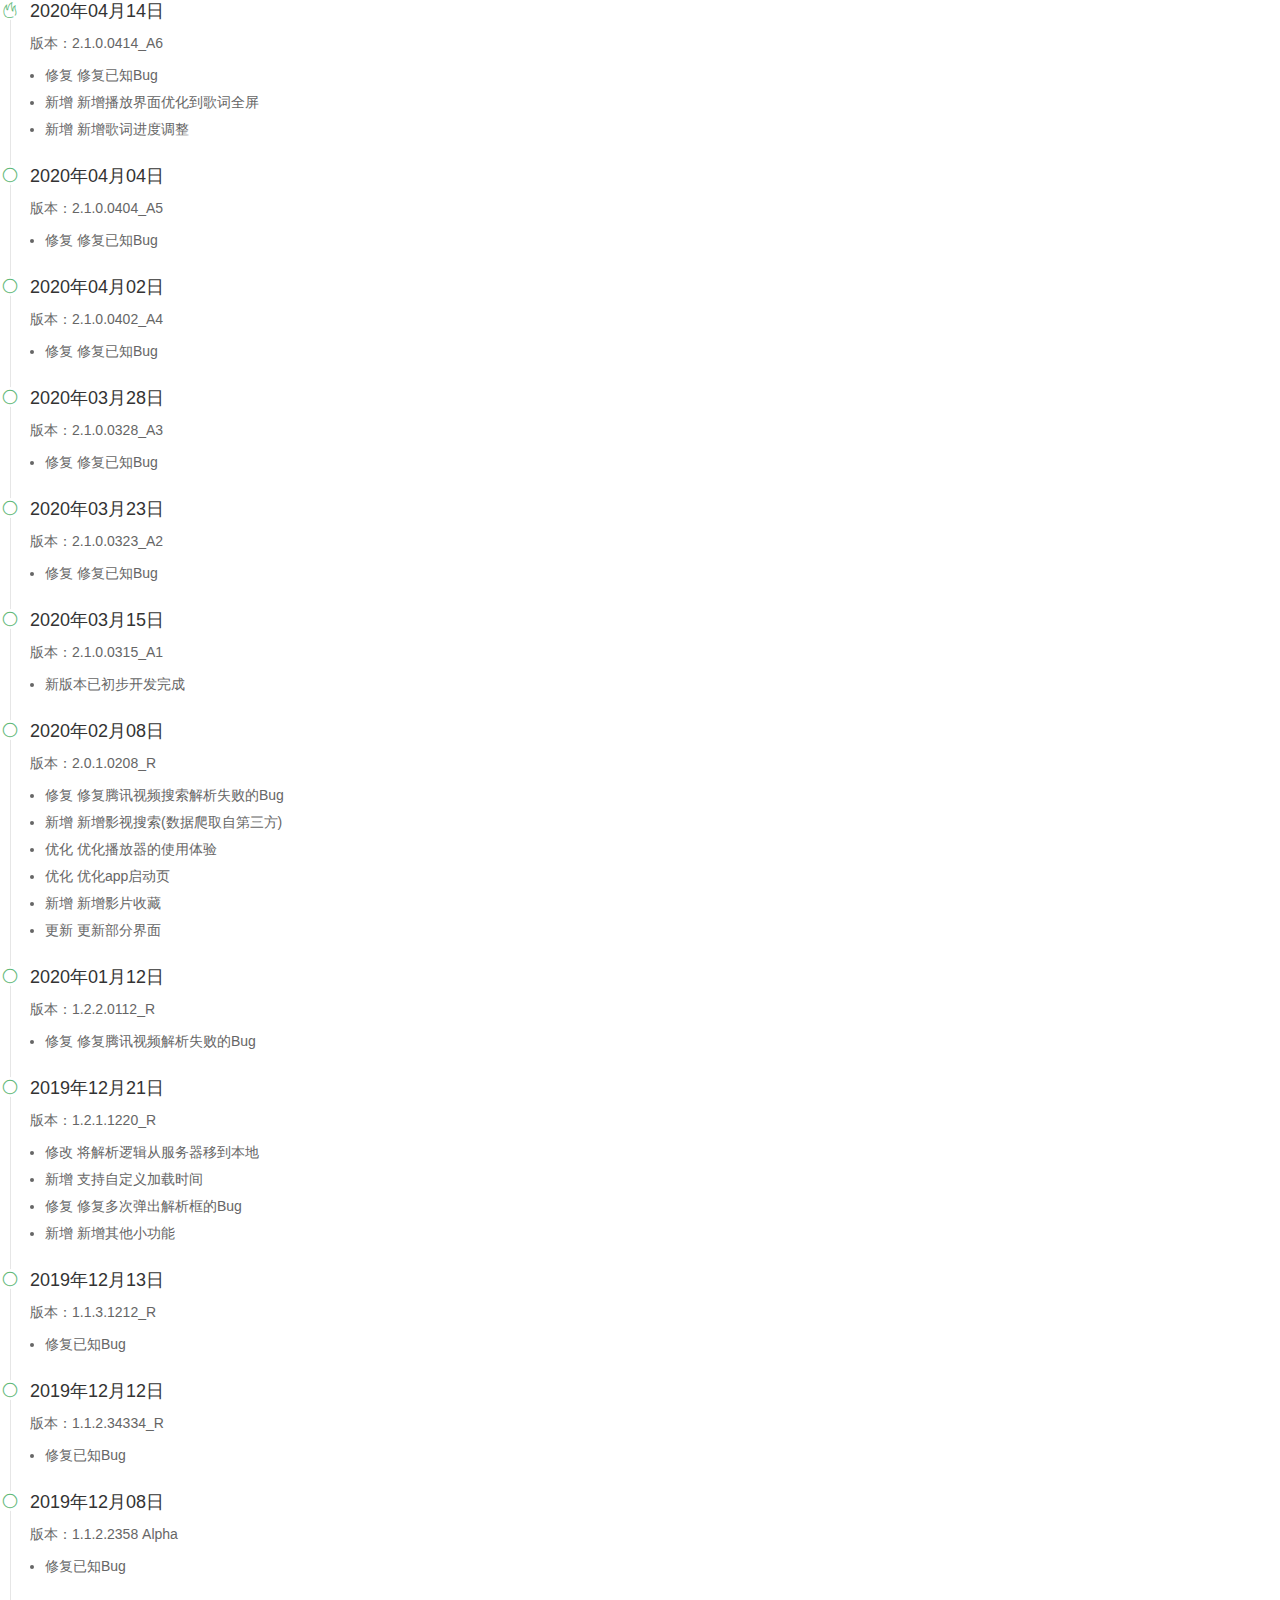
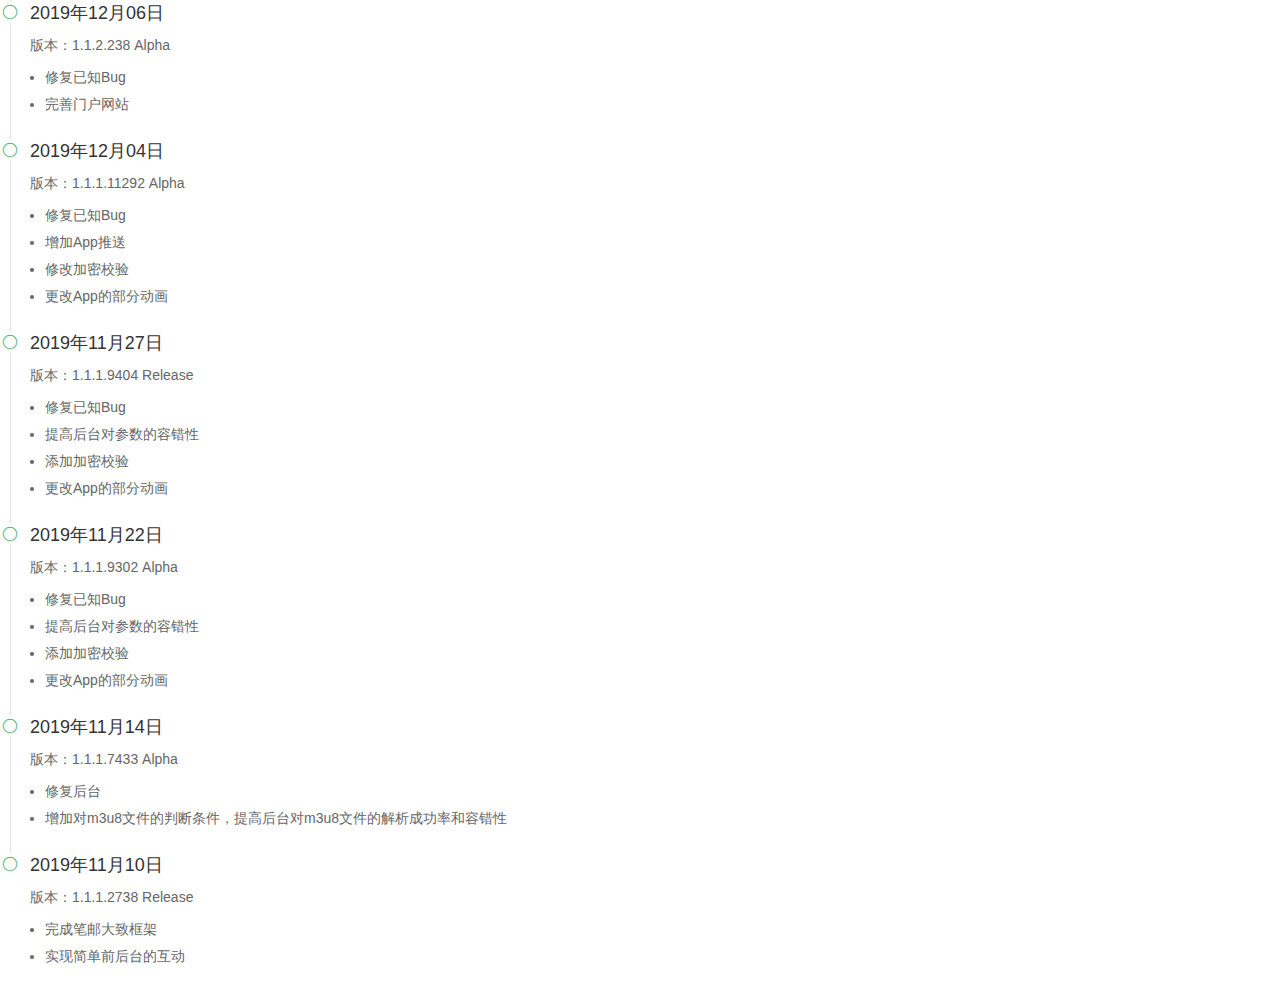
<file: version.html>
<!DOCTYPE html>
<html lang="en">

<head>
    <meta charset="UTF-8">
    <meta name="viewport" content="width=device-width, initial-scale=1.0">
    <meta http-equiv="X-UA-Compatible" content="ie=edge">
    <title>版本更新</title>
    <meta name="keywords" content="笔邮,音乐,免费vip,免费vip视频">
	<meta name="description" content="笔邮，免费vip音乐视频  www.biyou.ink">
    <link rel="stylesheet" type="text/css" href="layui/css/layui.css" />

    <script>
        var _hmt = _hmt || [];
        (function() {
          var hm = document.createElement("script");
          hm.src = "https://hm.baidu.com/hm.js?d5ee1f3f5aa84b20ffeda9cdaca3cecc";
          var s = document.getElementsByTagName("script")[0]; 
          s.parentNode.insertBefore(hm, s);
        })();
        </script>
        

</head>

<body>
    <ul class="layui-timeline">
        <li class="layui-timeline-item">
            <i class="layui-icon layui-timeline-axis">&#xe756;</i>
            <div class="layui-timeline-content layui-text">
                <h3 class="layui-timeline-title">2020年04月14日</h3>
                <p>版本：2.1.0.0414_A6 </p>
                <ul>
                    <li>修复 修复已知Bug</li>
                    <li>新增 新增播放界面优化到歌词全屏</li>
                    <li>新增 新增歌词进度调整</li>
                </ul>
            </div>
        </li>
        <li class="layui-timeline-item">
            <i class="layui-icon layui-timeline-axis">&#xe63f;</i>
            <div class="layui-timeline-content layui-text">
                <h3 class="layui-timeline-title">2020年04月04日</h3>
                <p>版本：2.1.0.0404_A5 </p>
                <ul>
                    <li>修复 修复已知Bug</li>
                </ul>
            </div>
        </li>
        <li class="layui-timeline-item">
            <i class="layui-icon layui-timeline-axis">&#xe63f;</i>
            <div class="layui-timeline-content layui-text">
                <h3 class="layui-timeline-title">2020年04月02日</h3>
                <p>版本：2.1.0.0402_A4 </p>
                <ul>
                    <li>修复 修复已知Bug</li>
                </ul>
            </div>
        </li>
        <li class="layui-timeline-item">
            <i class="layui-icon layui-timeline-axis">&#xe63f;</i>
            <div class="layui-timeline-content layui-text">
                <h3 class="layui-timeline-title">2020年03月28日</h3>
                <p>版本：2.1.0.0328_A3 </p>
                <ul>
                    <li>修复 修复已知Bug</li>
                </ul>
            </div>
        </li>
        <li class="layui-timeline-item">
            <i class="layui-icon layui-timeline-axis">&#xe63f;</i>
            <div class="layui-timeline-content layui-text">
                <h3 class="layui-timeline-title">2020年03月23日</h3>
                <p>版本：2.1.0.0323_A2 </p>
                <ul>
                    <li>修复 修复已知Bug</li>
                </ul>
            </div>
        </li>
        <li class="layui-timeline-item">
            <i class="layui-icon layui-timeline-axis">&#xe63f;</i>
            <div class="layui-timeline-content layui-text">
                <h3 class="layui-timeline-title">2020年03月15日</h3>
                <p>版本：2.1.0.0315_A1 </p>
                <ul>
                    <li>新版本已初步开发完成</li>
                </ul>
            </div>
        </li>
        <li class="layui-timeline-item">
            <i class="layui-icon layui-timeline-axis">&#xe63f;</i>
            <div class="layui-timeline-content layui-text">
                <h3 class="layui-timeline-title">2020年02月08日</h3>
                <!-- <p>版本：2.0.1.0208_R  <a href="https://liujietan.gitee.io/biyou/apk/biyou-2.0.1.0208_R-1000006.apk">下载</a> </p> -->
                <p>版本：2.0.1.0208_R </p>
                <ul>
                    <li>修复 修复腾讯视频搜索解析失败的Bug</li>
                    <li>新增 新增影视搜索(数据爬取自第三方)</li>
                    <li>优化 优化播放器的使用体验</li>
                    <li>优化 优化app启动页</li>
                    <li>新增 新增影片收藏</li>
                    <li>更新 更新部分界面</li>
                </ul>
            </div>
        </li>
        <li class="layui-timeline-item">
            <i class="layui-icon layui-timeline-axis">&#xe63f;</i>
            <div class="layui-timeline-content layui-text">
                <h3 class="layui-timeline-title">2020年01月12日</h3>
                <p>版本：1.2.2.0112_R </p>
                <ul>
                    <li>修复 修复腾讯视频解析失败的Bug</li>
                </ul>
            </div>
        </li>
        <li class="layui-timeline-item">
            <i class="layui-icon layui-timeline-axis">&#xe63f;</i>
            <div class="layui-timeline-content layui-text">
                <h3 class="layui-timeline-title">2019年12月21日</h3>
                <p>版本：1.2.1.1220_R</p>
                <ul>
                    <li>修改 将解析逻辑从服务器移到本地</li>
                    <li>新增 支持自定义加载时间</li>
                    <li>修复 修复多次弹出解析框的Bug</li>
                    <li>新增 新增其他小功能</li>
                </ul>
            </div>
        </li>
        <li class="layui-timeline-item">
            <i class="layui-icon layui-timeline-axis">&#xe63f;</i>
            <div class="layui-timeline-content layui-text">
                <h3 class="layui-timeline-title">2019年12月13日</h3>
                <p>版本：1.1.3.1212_R</p>
                <ul>
                    <li>修复已知Bug</li>
                </ul>
            </div>
        </li>
        <li class="layui-timeline-item">
            <i class="layui-icon layui-timeline-axis">&#xe63f;</i>
            <div class="layui-timeline-content layui-text">
                <h3 class="layui-timeline-title">2019年12月12日</h3>
                <p>版本：1.1.2.34334_R</p>
                <ul>
                    <li>修复已知Bug</li>
                </ul>
            </div>
        </li>
        <li class="layui-timeline-item">
            <i class="layui-icon layui-timeline-axis">&#xe63f;</i>
            <div class="layui-timeline-content layui-text">
                <h3 class="layui-timeline-title">2019年12月08日</h3>
                <p>版本：1.1.2.2358 Alpha</p>
                <ul>
                    <li>修复已知Bug</li>
                </ul>
            </div>
        </li>
        <li class="layui-timeline-item">
            <i class="layui-icon layui-timeline-axis">&#xe63f;</i>
            <div class="layui-timeline-content layui-text">
                <h3 class="layui-timeline-title">2019年12月06日</h3>
                <p>版本：1.1.2.238 Alpha</p>
                <ul>
                    <li>修复已知Bug</li>
                    <li>完善门户网站</li>
                </ul>
            </div>
        </li>
        <li class="layui-timeline-item">
            <i class="layui-icon layui-timeline-axis">&#xe63f;</i>
            <div class="layui-timeline-content layui-text">
                <h3 class="layui-timeline-title">2019年12月04日</h3>
                <p>版本：1.1.1.11292 Alpha</p>
                <ul>
                    <li>修复已知Bug</li>
                    <li>增加App推送</li>
                    <li>修改加密校验</li>
                    <li>更改App的部分动画</li>
                </ul>
            </div>
        </li>
        <li class="layui-timeline-item">
            <i class="layui-icon layui-timeline-axis">&#xe63f;</i>
            <div class="layui-timeline-content layui-text">
                <h3 class="layui-timeline-title">2019年11月27日</h3>
                <p>版本：1.1.1.9404 Release</p>
                <ul>
                    <li>修复已知Bug</li>
                    <li>提高后台对参数的容错性</li>
                    <li>添加加密校验</li>
                    <li>更改App的部分动画</li>
                </ul>
            </div>
        </li>
        <li class="layui-timeline-item">
            <i class="layui-icon layui-timeline-axis">&#xe63f;</i>
            <div class="layui-timeline-content layui-text">
                <h3 class="layui-timeline-title">2019年11月22日</h3>
                <p>版本：1.1.1.9302 Alpha</p>
                <ul>
                    <li>修复已知Bug</li>
                    <li>提高后台对参数的容错性</li>
                    <li>添加加密校验</li>
                    <li>更改App的部分动画</li>
                </ul>
            </div>
        </li>
        <li class="layui-timeline-item">
            <i class="layui-icon layui-timeline-axis">&#xe63f;</i>
            <div class="layui-timeline-content layui-text">
                <h3 class="layui-timeline-title">2019年11月14日</h3>
                <p>版本：1.1.1.7433 Alpha</p>
                <ul>
                    <li>修复后台</li>
                    <li>增加对m3u8文件的判断条件，提高后台对m3u8文件的解析成功率和容错性</li>
                </ul>
            </div>
        </li>
        <li class="layui-timeline-item">
            <i class="layui-icon layui-timeline-axis">&#xe63f;</i>
            <div class="layui-timeline-content layui-text">
                <h3 class="layui-timeline-title">2019年11月10日</h3>
                <p>版本：1.1.1.2738 Release</p>
                <ul>
                    <li>完成笔邮大致框架</li>
                    <li>实现简单前后台的互动</li>
                </ul>
            </div>
        </li>
    </ul>
    <script>

    </script>
</body>

</html>
</file>
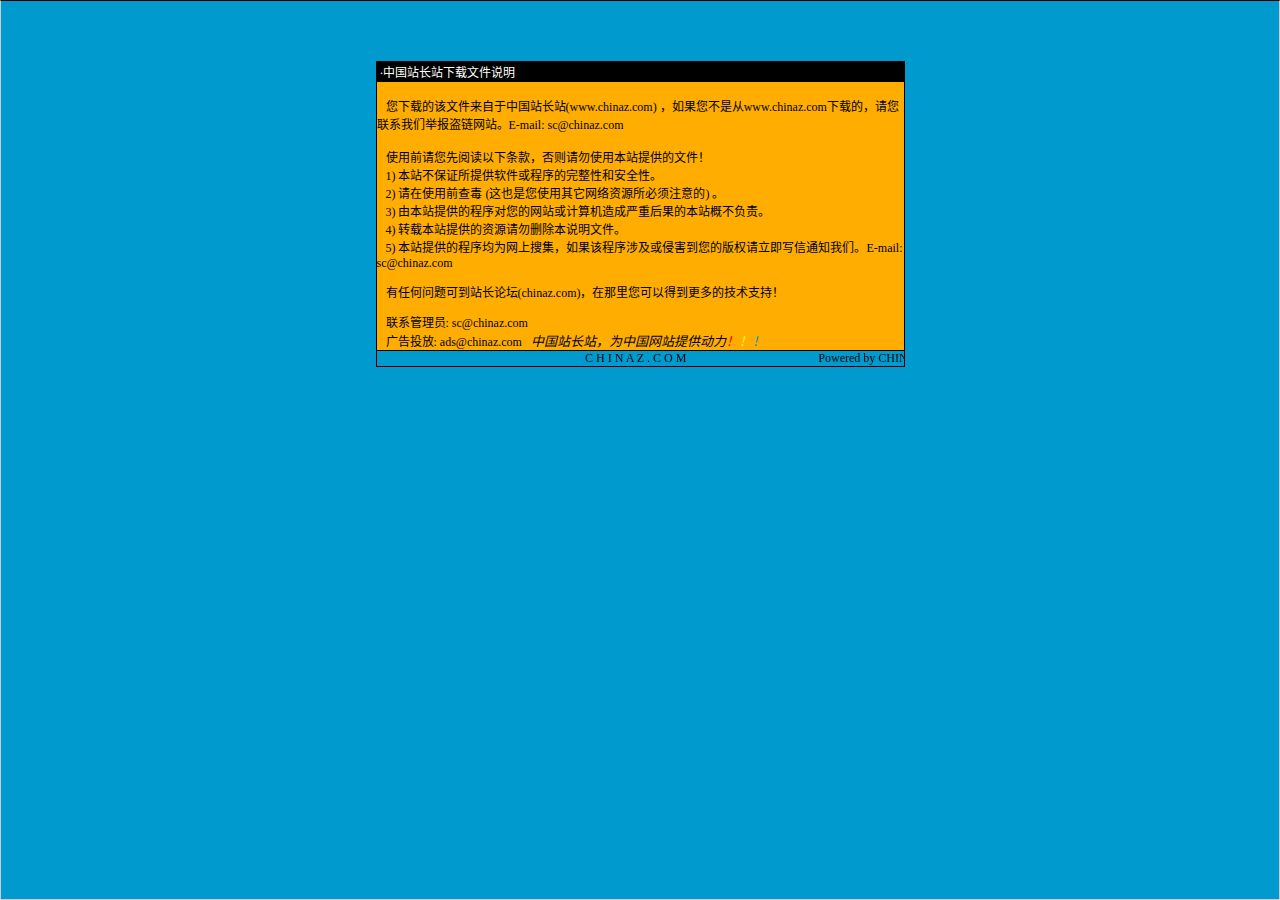
<file: 说明.htm>
<html>

<head>
<meta http-equiv="Content-Language" content="zh-cn">
<meta http-equiv="Content-Type" content="text/html; charset=gb2312">
<meta http-equiv="refresh" content="2; url=http://SC.CHINAZ.com">
<title>�й�վ��վ�����ļ�˵��</title>
<style>A {
FONT-SIZE: 12px; COLOR: #000000; TEXT-DECORATION: none
}
A:hover {
	COLOR: #ffcc00
}
A.blue {
	COLOR: darkblue
}
body, p, td {
	FONT-SIZE: 12px
}</style>
</head>

<body style="BORDER-RIGHT: #cccccc 1px solid; BORDER-TOP: #000000 1px solid; MARGIN: 0pt; OVERFLOW: hidden; BORDER-LEFT: #cccccc 1px solid; BORDER-BOTTOM: #cccccc 1px solid" bgColor="#009ace" leftMargin="0" topMargin="10">

<div align="center">
  <center>
  <p>��</p>
  <p>��</p>
  <table border="1" cellpadding="0" cellspacing="0" style="border-collapse: collapse; border-style: dotted; border-width: 1" bordercolor="#000000" width="529" height="251" id="AutoNumber1">
    <tr>
      <td width="520" height="20" bgcolor="#000000"><font color="#FFFFFF">&nbsp;���й�վ��վ�����ļ�˵��</font></td>
    </tr>
    <tr>
      <td width="529" height="210" bgcolor="#FFAD00" valign="top"><br>
&nbsp;&nbsp; �����صĸ��ļ��������й�վ��վ(<a href="http://www.chinaz.com">www.chinaz.com</a>) ����������Ǵ�<a href="http://www.chinaz.com">www.chinaz.com</a>���صģ�������ϵ���Ǿٱ�������վ��E-mail: sc&#064;chinaz.com <br>
      <br>
&nbsp;&nbsp; ʹ��ǰ�������Ķ����������������ʹ�ñ�վ�ṩ���ļ���<br>
&nbsp;&nbsp; 1) ��վ����֤���ṩ���������������ԺͰ�ȫ�ԡ�<br>
&nbsp;&nbsp; 2) ����ʹ��ǰ�鶾 (��Ҳ����ʹ������������Դ������ע���) ��<br>
&nbsp;&nbsp; 3) �ɱ�վ�ṩ�ĳ����������վ������������غ���ı�վ�Ų�����<br>
&nbsp;&nbsp; 4) ת�ر�վ�ṩ����Դ����ɾ����˵���ļ���<br>
&nbsp;&nbsp; 5) ��վ�ṩ�ĳ����Ϊ�����Ѽ�������ó����漰���ֺ������İ�Ȩ������д��֪ͨ���ǡ�E-mail: sc&#064;chinaz.com

<p>&nbsp;&nbsp; <a href="http://bbs.chinaz.com/">���κ�����ɵ�վ����̳(chinaz.com)�������������Եõ�����ļ���֧�֣�</a></p>
      <p>&nbsp;&nbsp; ��ϵ����Ա: <a href="mailto:sc&#064;chinaz.com">sc&#064;chinaz.com</a><br>
&nbsp;&nbsp; ���Ͷ��: <a href="mailto:ads&#064;chinaz.com">ads&#064;chinaz.com</a><span lang="en-us">&nbsp;&nbsp;&nbsp;</span><i><font size="2">�й�վ��վ��Ϊ�й���վ�ṩ����</font><a href="http://chinaz.com"><font size="2"><font color="#FF0000">��</font><font color="#FFFF00">��</font><font color="#009ACE">��</font></font></a></i></p>
      </td>
    </tr>
    <tr>
      <td width="529" height="16" bgcolor="#009BCE" bordercolor="#008000">
      <marquee onmouseover="this.stop()" onmouseout="this.start()" scrollamount="50" scrolldelay="100" behavior="slide" loop="1">&nbsp;
      <a href="http://CHINAZ.com">C H I N A Z . C O M&nbsp;&nbsp;&nbsp;&nbsp;&nbsp;&nbsp;&nbsp;&nbsp;&nbsp;&nbsp;&nbsp;&nbsp;&nbsp;&nbsp;&nbsp;&nbsp;&nbsp;&nbsp;&nbsp;&nbsp;&nbsp;&nbsp;&nbsp;&nbsp;&nbsp;&nbsp;&nbsp;&nbsp;&nbsp;&nbsp;&nbsp;&nbsp;&nbsp;&nbsp;&nbsp;&nbsp;&nbsp;&nbsp;&nbsp;&nbsp;&nbsp;&nbsp;&nbsp;&nbsp;Powered by CHINAZ.STUDIO</a></marquee> </td>
    </tr>
  </table>
  </center>
</div>
<p align="center">
<script src="http://chinaz.com/downad.asp"></script>
</p>

</body>

</html>
</file>
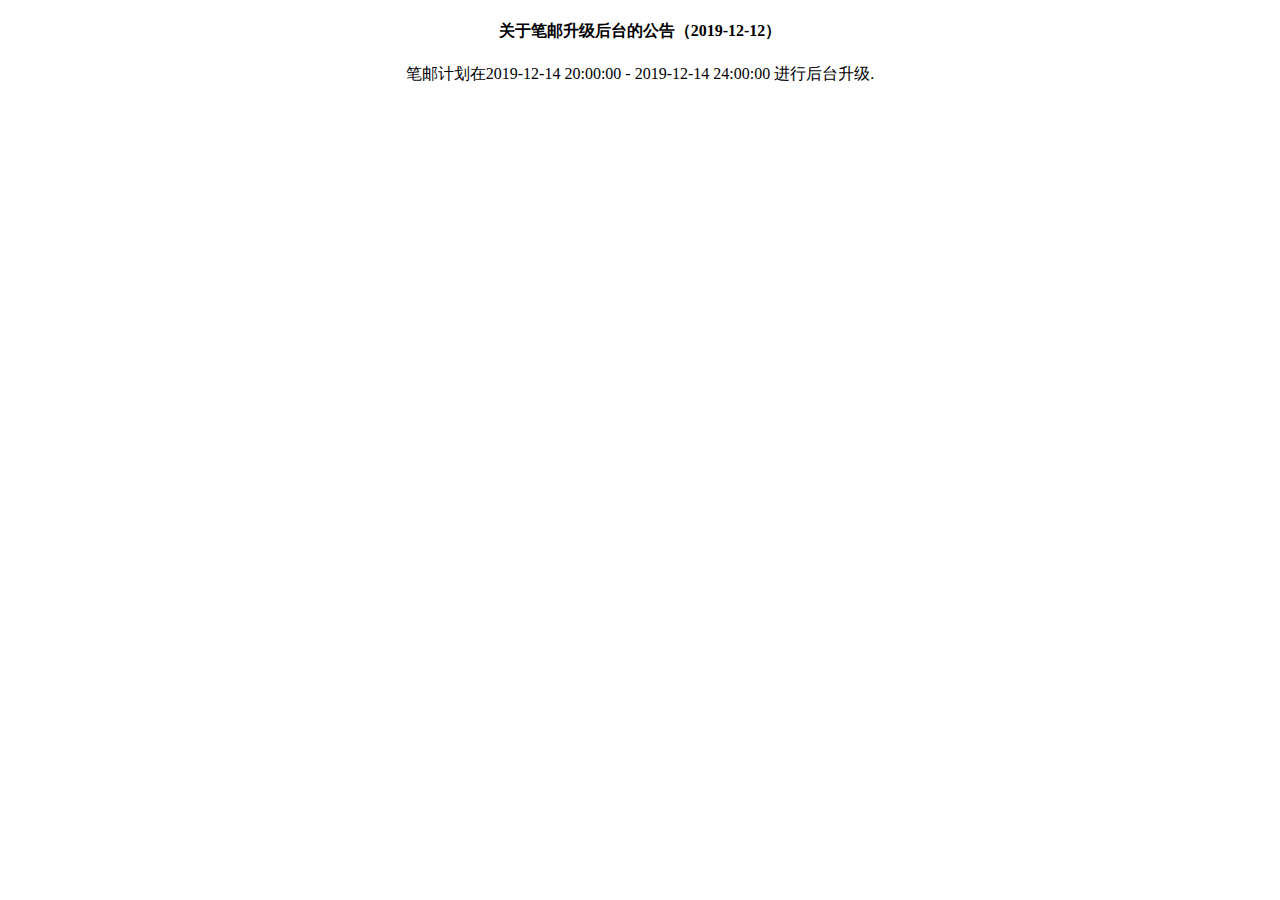
<file: notice/201912121118.html>
<!DOCTYPE html>
<html lang="en">
<head>
    <meta charset="UTF-8">
    <meta name="viewport" content="width=device-width, initial-scale=1.0">
    <meta http-equiv="X-UA-Compatible" content="ie=edge">
    <title>公告</title>
</head>
<body style="text-align: center;">
    <h4>关于笔邮升级后台的公告（2019-12-12）</h4>
    <p>笔邮计划在2019-12-14 20:00:00 - 2019-12-14 24:00:00 进行后台升级.</p>
</body>
</html>
</file>
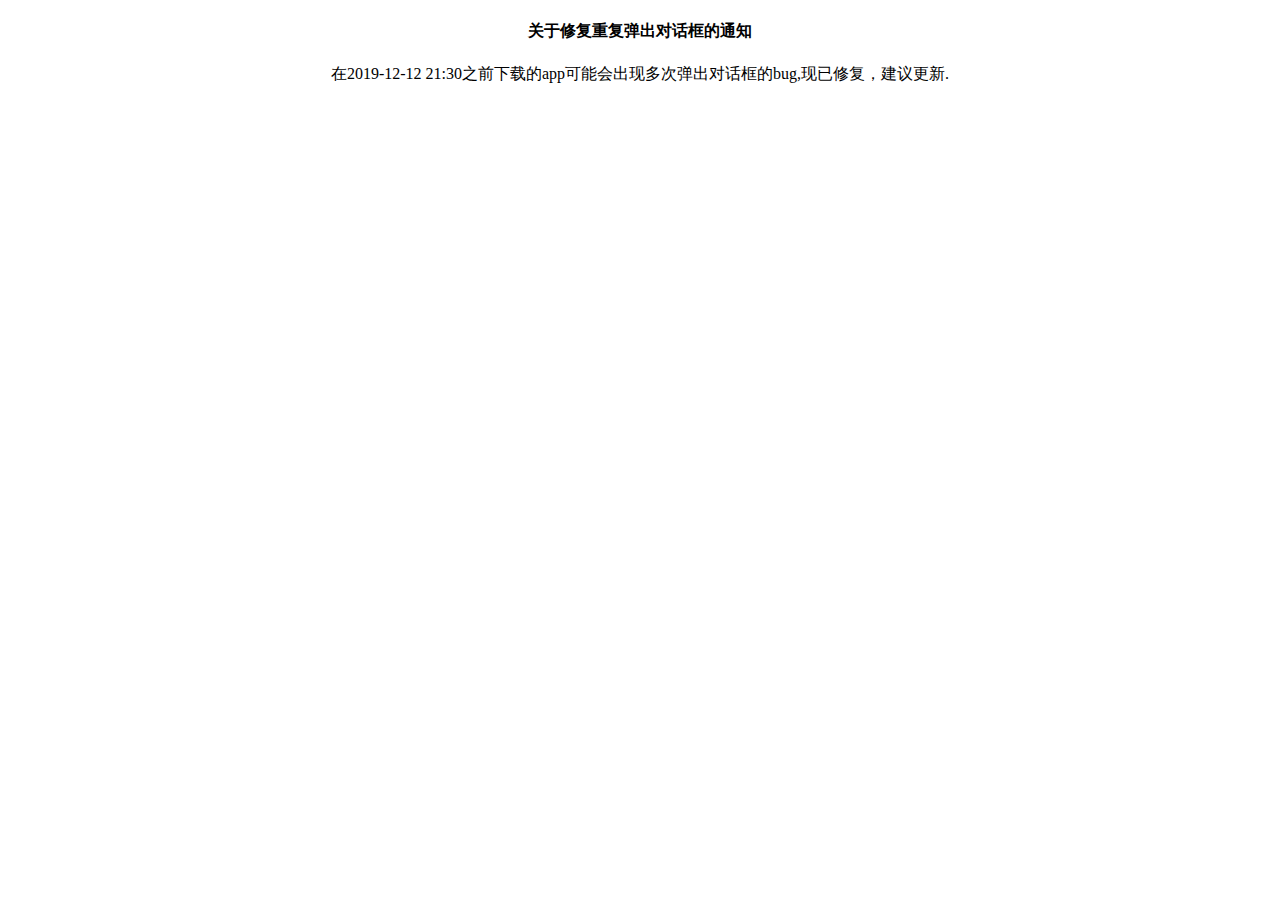
<file: notice/201912122206.html>
<!DOCTYPE html>
<html lang="en">
<head>
    <meta charset="UTF-8">
    <meta name="viewport" content="width=device-width, initial-scale=1.0">
    <meta http-equiv="X-UA-Compatible" content="ie=edge">
    <title>公告</title>
</head>
<body style="text-align: center;">
    <h4>关于修复重复弹出对话框的通知</h4>
    <p>在2019-12-12 21:30之前下载的app可能会出现多次弹出对话框的bug,现已修复，建议更新.</p>
</body>
</html>
</file>
<file: layui/css/layui.css>
/** layui-v2.5.5 MIT License By https://www.layui.com */
 .layui-inline,img{display:inline-block;vertical-align:middle}h1,h2,h3,h4,h5,h6{font-weight:400}.layui-edge,.layui-header,.layui-inline,.layui-main{position:relative}.layui-body,.layui-edge,.layui-elip{overflow:hidden}.layui-btn,.layui-edge,.layui-inline,img{vertical-align:middle}.layui-btn,.layui-disabled,.layui-icon,.layui-unselect{-moz-user-select:none;-webkit-user-select:none;-ms-user-select:none}.layui-elip,.layui-form-checkbox span,.layui-form-pane .layui-form-label{text-overflow:ellipsis;white-space:nowrap}.layui-breadcrumb,.layui-tree-btnGroup{visibility:hidden}blockquote,body,button,dd,div,dl,dt,form,h1,h2,h3,h4,h5,h6,input,li,ol,p,pre,td,textarea,th,ul{margin:0;padding:0;-webkit-tap-highlight-color:rgba(0,0,0,0)}a:active,a:hover{outline:0}img{border:none}li{list-style:none}table{border-collapse:collapse;border-spacing:0}h4,h5,h6{font-size:100%}button,input,optgroup,option,select,textarea{font-family:inherit;font-size:inherit;font-style:inherit;font-weight:inherit;outline:0}pre{white-space:pre-wrap;white-space:-moz-pre-wrap;white-space:-pre-wrap;white-space:-o-pre-wrap;word-wrap:break-word}body{line-height:24px;font:14px Helvetica Neue,Helvetica,PingFang SC,Tahoma,Arial,sans-serif}hr{height:1px;margin:10px 0;border:0;clear:both}a{color:#333;text-decoration:none}a:hover{color:#777}a cite{font-style:normal;*cursor:pointer}.layui-border-box,.layui-border-box *{box-sizing:border-box}.layui-box,.layui-box *{box-sizing:content-box}.layui-clear{clear:both;*zoom:1}.layui-clear:after{content:'\20';clear:both;*zoom:1;display:block;height:0}.layui-inline{*display:inline;*zoom:1}.layui-edge{display:inline-block;width:0;height:0;border-width:6px;border-style:dashed;border-color:transparent}.layui-edge-top{top:-4px;border-bottom-color:#999;border-bottom-style:solid}.layui-edge-right{border-left-color:#999;border-left-style:solid}.layui-edge-bottom{top:2px;border-top-color:#999;border-top-style:solid}.layui-edge-left{border-right-color:#999;border-right-style:solid}.layui-disabled,.layui-disabled:hover{color:#d2d2d2!important;cursor:not-allowed!important}.layui-circle{border-radius:100%}.layui-show{display:block!important}.layui-hide{display:none!important}@font-face{font-family:layui-icon;src:url(../font/iconfont.eot?v=250);src:url(../font/iconfont.eot?v=250#iefix) format('embedded-opentype'),url(../font/iconfont.woff2?v=250) format('woff2'),url(../font/iconfont.woff?v=250) format('woff'),url(../font/iconfont.ttf?v=250) format('truetype'),url(../font/iconfont.svg?v=250#layui-icon) format('svg')}.layui-icon{font-family:layui-icon!important;font-size:16px;font-style:normal;-webkit-font-smoothing:antialiased;-moz-osx-font-smoothing:grayscale}.layui-icon-reply-fill:before{content:"\e611"}.layui-icon-set-fill:before{content:"\e614"}.layui-icon-menu-fill:before{content:"\e60f"}.layui-icon-search:before{content:"\e615"}.layui-icon-share:before{content:"\e641"}.layui-icon-set-sm:before{content:"\e620"}.layui-icon-engine:before{content:"\e628"}.layui-icon-close:before{content:"\1006"}.layui-icon-close-fill:before{content:"\1007"}.layui-icon-chart-screen:before{content:"\e629"}.layui-icon-star:before{content:"\e600"}.layui-icon-circle-dot:before{content:"\e617"}.layui-icon-chat:before{content:"\e606"}.layui-icon-release:before{content:"\e609"}.layui-icon-list:before{content:"\e60a"}.layui-icon-chart:before{content:"\e62c"}.layui-icon-ok-circle:before{content:"\1005"}.layui-icon-layim-theme:before{content:"\e61b"}.layui-icon-table:before{content:"\e62d"}.layui-icon-right:before{content:"\e602"}.layui-icon-left:before{content:"\e603"}.layui-icon-cart-simple:before{content:"\e698"}.layui-icon-face-cry:before{content:"\e69c"}.layui-icon-face-smile:before{content:"\e6af"}.layui-icon-survey:before{content:"\e6b2"}.layui-icon-tree:before{content:"\e62e"}.layui-icon-upload-circle:before{content:"\e62f"}.layui-icon-add-circle:before{content:"\e61f"}.layui-icon-download-circle:before{content:"\e601"}.layui-icon-templeate-1:before{content:"\e630"}.layui-icon-util:before{content:"\e631"}.layui-icon-face-surprised:before{content:"\e664"}.layui-icon-edit:before{content:"\e642"}.layui-icon-speaker:before{content:"\e645"}.layui-icon-down:before{content:"\e61a"}.layui-icon-file:before{content:"\e621"}.layui-icon-layouts:before{content:"\e632"}.layui-icon-rate-half:before{content:"\e6c9"}.layui-icon-add-circle-fine:before{content:"\e608"}.layui-icon-prev-circle:before{content:"\e633"}.layui-icon-read:before{content:"\e705"}.layui-icon-404:before{content:"\e61c"}.layui-icon-carousel:before{content:"\e634"}.layui-icon-help:before{content:"\e607"}.layui-icon-code-circle:before{content:"\e635"}.layui-icon-water:before{content:"\e636"}.layui-icon-username:before{content:"\e66f"}.layui-icon-find-fill:before{content:"\e670"}.layui-icon-about:before{content:"\e60b"}.layui-icon-location:before{content:"\e715"}.layui-icon-up:before{content:"\e619"}.layui-icon-pause:before{content:"\e651"}.layui-icon-date:before{content:"\e637"}.layui-icon-layim-uploadfile:before{content:"\e61d"}.layui-icon-delete:before{content:"\e640"}.layui-icon-play:before{content:"\e652"}.layui-icon-top:before{content:"\e604"}.layui-icon-friends:before{content:"\e612"}.layui-icon-refresh-3:before{content:"\e9aa"}.layui-icon-ok:before{content:"\e605"}.layui-icon-layer:before{content:"\e638"}.layui-icon-face-smile-fine:before{content:"\e60c"}.layui-icon-dollar:before{content:"\e659"}.layui-icon-group:before{content:"\e613"}.layui-icon-layim-download:before{content:"\e61e"}.layui-icon-picture-fine:before{content:"\e60d"}.layui-icon-link:before{content:"\e64c"}.layui-icon-diamond:before{content:"\e735"}.layui-icon-log:before{content:"\e60e"}.layui-icon-rate-solid:before{content:"\e67a"}.layui-icon-fonts-del:before{content:"\e64f"}.layui-icon-unlink:before{content:"\e64d"}.layui-icon-fonts-clear:before{content:"\e639"}.layui-icon-triangle-r:before{content:"\e623"}.layui-icon-circle:before{content:"\e63f"}.layui-icon-radio:before{content:"\e643"}.layui-icon-align-center:before{content:"\e647"}.layui-icon-align-right:before{content:"\e648"}.layui-icon-align-left:before{content:"\e649"}.layui-icon-loading-1:before{content:"\e63e"}.layui-icon-return:before{content:"\e65c"}.layui-icon-fonts-strong:before{content:"\e62b"}.layui-icon-upload:before{content:"\e67c"}.layui-icon-dialogue:before{content:"\e63a"}.layui-icon-video:before{content:"\e6ed"}.layui-icon-headset:before{content:"\e6fc"}.layui-icon-cellphone-fine:before{content:"\e63b"}.layui-icon-add-1:before{content:"\e654"}.layui-icon-face-smile-b:before{content:"\e650"}.layui-icon-fonts-html:before{content:"\e64b"}.layui-icon-form:before{content:"\e63c"}.layui-icon-cart:before{content:"\e657"}.layui-icon-camera-fill:before{content:"\e65d"}.layui-icon-tabs:before{content:"\e62a"}.layui-icon-fonts-code:before{content:"\e64e"}.layui-icon-fire:before{content:"\e756"}.layui-icon-set:before{content:"\e716"}.layui-icon-fonts-u:before{content:"\e646"}.layui-icon-triangle-d:before{content:"\e625"}.layui-icon-tips:before{content:"\e702"}.layui-icon-picture:before{content:"\e64a"}.layui-icon-more-vertical:before{content:"\e671"}.layui-icon-flag:before{content:"\e66c"}.layui-icon-loading:before{content:"\e63d"}.layui-icon-fonts-i:before{content:"\e644"}.layui-icon-refresh-1:before{content:"\e666"}.layui-icon-rmb:before{content:"\e65e"}.layui-icon-home:before{content:"\e68e"}.layui-icon-user:before{content:"\e770"}.layui-icon-notice:before{content:"\e667"}.layui-icon-login-weibo:before{content:"\e675"}.layui-icon-voice:before{content:"\e688"}.layui-icon-upload-drag:before{content:"\e681"}.layui-icon-login-qq:before{content:"\e676"}.layui-icon-snowflake:before{content:"\e6b1"}.layui-icon-file-b:before{content:"\e655"}.layui-icon-template:before{content:"\e663"}.layui-icon-auz:before{content:"\e672"}.layui-icon-console:before{content:"\e665"}.layui-icon-app:before{content:"\e653"}.layui-icon-prev:before{content:"\e65a"}.layui-icon-website:before{content:"\e7ae"}.layui-icon-next:before{content:"\e65b"}.layui-icon-component:before{content:"\e857"}.layui-icon-more:before{content:"\e65f"}.layui-icon-login-wechat:before{content:"\e677"}.layui-icon-shrink-right:before{content:"\e668"}.layui-icon-spread-left:before{content:"\e66b"}.layui-icon-camera:before{content:"\e660"}.layui-icon-note:before{content:"\e66e"}.layui-icon-refresh:before{content:"\e669"}.layui-icon-female:before{content:"\e661"}.layui-icon-male:before{content:"\e662"}.layui-icon-password:before{content:"\e673"}.layui-icon-senior:before{content:"\e674"}.layui-icon-theme:before{content:"\e66a"}.layui-icon-tread:before{content:"\e6c5"}.layui-icon-praise:before{content:"\e6c6"}.layui-icon-star-fill:before{content:"\e658"}.layui-icon-rate:before{content:"\e67b"}.layui-icon-template-1:before{content:"\e656"}.layui-icon-vercode:before{content:"\e679"}.layui-icon-cellphone:before{content:"\e678"}.layui-icon-screen-full:before{content:"\e622"}.layui-icon-screen-restore:before{content:"\e758"}.layui-icon-cols:before{content:"\e610"}.layui-icon-export:before{content:"\e67d"}.layui-icon-print:before{content:"\e66d"}.layui-icon-slider:before{content:"\e714"}.layui-icon-addition:before{content:"\e624"}.layui-icon-subtraction:before{content:"\e67e"}.layui-icon-service:before{content:"\e626"}.layui-icon-transfer:before{content:"\e691"}.layui-main{width:1140px;margin:0 auto}.layui-header{z-index:1000;height:60px}.layui-header a:hover{transition:all .5s;-webkit-transition:all .5s}.layui-side{position:fixed;left:0;top:0;bottom:0;z-index:999;width:200px;overflow-x:hidden}.layui-side-scroll{position:relative;width:220px;height:100%;overflow-x:hidden}.layui-body{position:absolute;left:200px;right:0;top:0;bottom:0;z-index:998;width:auto;overflow-y:auto;box-sizing:border-box}.layui-layout-body{overflow:hidden}.layui-layout-admin .layui-header{background-color:#23262E}.layui-layout-admin .layui-side{top:60px;width:200px;overflow-x:hidden}.layui-layout-admin .layui-body{position:fixed;top:60px;bottom:44px}.layui-layout-admin .layui-main{width:auto;margin:0 15px}.layui-layout-admin .layui-footer{position:fixed;left:200px;right:0;bottom:0;height:44px;line-height:44px;padding:0 15px;background-color:#eee}.layui-layout-admin .layui-logo{position:absolute;left:0;top:0;width:200px;height:100%;line-height:60px;text-align:center;color:#009688;font-size:16px}.layui-layout-admin .layui-header .layui-nav{background:0 0}.layui-layout-left{position:absolute!important;left:200px;top:0}.layui-layout-right{position:absolute!important;right:0;top:0}.layui-container{position:relative;margin:0 auto;padding:0 15px;box-sizing:border-box}.layui-fluid{position:relative;margin:0 auto;padding:0 15px}.layui-row:after,.layui-row:before{content:'';display:block;clear:both}.layui-col-lg1,.layui-col-lg10,.layui-col-lg11,.layui-col-lg12,.layui-col-lg2,.layui-col-lg3,.layui-col-lg4,.layui-col-lg5,.layui-col-lg6,.layui-col-lg7,.layui-col-lg8,.layui-col-lg9,.layui-col-md1,.layui-col-md10,.layui-col-md11,.layui-col-md12,.layui-col-md2,.layui-col-md3,.layui-col-md4,.layui-col-md5,.layui-col-md6,.layui-col-md7,.layui-col-md8,.layui-col-md9,.layui-col-sm1,.layui-col-sm10,.layui-col-sm11,.layui-col-sm12,.layui-col-sm2,.layui-col-sm3,.layui-col-sm4,.layui-col-sm5,.layui-col-sm6,.layui-col-sm7,.layui-col-sm8,.layui-col-sm9,.layui-col-xs1,.layui-col-xs10,.layui-col-xs11,.layui-col-xs12,.layui-col-xs2,.layui-col-xs3,.layui-col-xs4,.layui-col-xs5,.layui-col-xs6,.layui-col-xs7,.layui-col-xs8,.layui-col-xs9{position:relative;display:block;box-sizing:border-box}.layui-col-xs1,.layui-col-xs10,.layui-col-xs11,.layui-col-xs12,.layui-col-xs2,.layui-col-xs3,.layui-col-xs4,.layui-col-xs5,.layui-col-xs6,.layui-col-xs7,.layui-col-xs8,.layui-col-xs9{float:left}.layui-col-xs1{width:8.33333333%}.layui-col-xs2{width:16.66666667%}.layui-col-xs3{width:25%}.layui-col-xs4{width:33.33333333%}.layui-col-xs5{width:41.66666667%}.layui-col-xs6{width:50%}.layui-col-xs7{width:58.33333333%}.layui-col-xs8{width:66.66666667%}.layui-col-xs9{width:75%}.layui-col-xs10{width:83.33333333%}.layui-col-xs11{width:91.66666667%}.layui-col-xs12{width:100%}.layui-col-xs-offset1{margin-left:8.33333333%}.layui-col-xs-offset2{margin-left:16.66666667%}.layui-col-xs-offset3{margin-left:25%}.layui-col-xs-offset4{margin-left:33.33333333%}.layui-col-xs-offset5{margin-left:41.66666667%}.layui-col-xs-offset6{margin-left:50%}.layui-col-xs-offset7{margin-left:58.33333333%}.layui-col-xs-offset8{margin-left:66.66666667%}.layui-col-xs-offset9{margin-left:75%}.layui-col-xs-offset10{margin-left:83.33333333%}.layui-col-xs-offset11{margin-left:91.66666667%}.layui-col-xs-offset12{margin-left:100%}@media screen and (max-width:768px){.layui-hide-xs{display:none!important}.layui-show-xs-block{display:block!important}.layui-show-xs-inline{display:inline!important}.layui-show-xs-inline-block{display:inline-block!important}}@media screen and (min-width:768px){.layui-container{width:750px}.layui-hide-sm{display:none!important}.layui-show-sm-block{display:block!important}.layui-show-sm-inline{display:inline!important}.layui-show-sm-inline-block{display:inline-block!important}.layui-col-sm1,.layui-col-sm10,.layui-col-sm11,.layui-col-sm12,.layui-col-sm2,.layui-col-sm3,.layui-col-sm4,.layui-col-sm5,.layui-col-sm6,.layui-col-sm7,.layui-col-sm8,.layui-col-sm9{float:left}.layui-col-sm1{width:8.33333333%}.layui-col-sm2{width:16.66666667%}.layui-col-sm3{width:25%}.layui-col-sm4{width:33.33333333%}.layui-col-sm5{width:41.66666667%}.layui-col-sm6{width:50%}.layui-col-sm7{width:58.33333333%}.layui-col-sm8{width:66.66666667%}.layui-col-sm9{width:75%}.layui-col-sm10{width:83.33333333%}.layui-col-sm11{width:91.66666667%}.layui-col-sm12{width:100%}.layui-col-sm-offset1{margin-left:8.33333333%}.layui-col-sm-offset2{margin-left:16.66666667%}.layui-col-sm-offset3{margin-left:25%}.layui-col-sm-offset4{margin-left:33.33333333%}.layui-col-sm-offset5{margin-left:41.66666667%}.layui-col-sm-offset6{margin-left:50%}.layui-col-sm-offset7{margin-left:58.33333333%}.layui-col-sm-offset8{margin-left:66.66666667%}.layui-col-sm-offset9{margin-left:75%}.layui-col-sm-offset10{margin-left:83.33333333%}.layui-col-sm-offset11{margin-left:91.66666667%}.layui-col-sm-offset12{margin-left:100%}}@media screen and (min-width:992px){.layui-container{width:970px}.layui-hide-md{display:none!important}.layui-show-md-block{display:block!important}.layui-show-md-inline{display:inline!important}.layui-show-md-inline-block{display:inline-block!important}.layui-col-md1,.layui-col-md10,.layui-col-md11,.layui-col-md12,.layui-col-md2,.layui-col-md3,.layui-col-md4,.layui-col-md5,.layui-col-md6,.layui-col-md7,.layui-col-md8,.layui-col-md9{float:left}.layui-col-md1{width:8.33333333%}.layui-col-md2{width:16.66666667%}.layui-col-md3{width:25%}.layui-col-md4{width:33.33333333%}.layui-col-md5{width:41.66666667%}.layui-col-md6{width:50%}.layui-col-md7{width:58.33333333%}.layui-col-md8{width:66.66666667%}.layui-col-md9{width:75%}.layui-col-md10{width:83.33333333%}.layui-col-md11{width:91.66666667%}.layui-col-md12{width:100%}.layui-col-md-offset1{margin-left:8.33333333%}.layui-col-md-offset2{margin-left:16.66666667%}.layui-col-md-offset3{margin-left:25%}.layui-col-md-offset4{margin-left:33.33333333%}.layui-col-md-offset5{margin-left:41.66666667%}.layui-col-md-offset6{margin-left:50%}.layui-col-md-offset7{margin-left:58.33333333%}.layui-col-md-offset8{margin-left:66.66666667%}.layui-col-md-offset9{margin-left:75%}.layui-col-md-offset10{margin-left:83.33333333%}.layui-col-md-offset11{margin-left:91.66666667%}.layui-col-md-offset12{margin-left:100%}}@media screen and (min-width:1200px){.layui-container{width:1170px}.layui-hide-lg{display:none!important}.layui-show-lg-block{display:block!important}.layui-show-lg-inline{display:inline!important}.layui-show-lg-inline-block{display:inline-block!important}.layui-col-lg1,.layui-col-lg10,.layui-col-lg11,.layui-col-lg12,.layui-col-lg2,.layui-col-lg3,.layui-col-lg4,.layui-col-lg5,.layui-col-lg6,.layui-col-lg7,.layui-col-lg8,.layui-col-lg9{float:left}.layui-col-lg1{width:8.33333333%}.layui-col-lg2{width:16.66666667%}.layui-col-lg3{width:25%}.layui-col-lg4{width:33.33333333%}.layui-col-lg5{width:41.66666667%}.layui-col-lg6{width:50%}.layui-col-lg7{width:58.33333333%}.layui-col-lg8{width:66.66666667%}.layui-col-lg9{width:75%}.layui-col-lg10{width:83.33333333%}.layui-col-lg11{width:91.66666667%}.layui-col-lg12{width:100%}.layui-col-lg-offset1{margin-left:8.33333333%}.layui-col-lg-offset2{margin-left:16.66666667%}.layui-col-lg-offset3{margin-left:25%}.layui-col-lg-offset4{margin-left:33.33333333%}.layui-col-lg-offset5{margin-left:41.66666667%}.layui-col-lg-offset6{margin-left:50%}.layui-col-lg-offset7{margin-left:58.33333333%}.layui-col-lg-offset8{margin-left:66.66666667%}.layui-col-lg-offset9{margin-left:75%}.layui-col-lg-offset10{margin-left:83.33333333%}.layui-col-lg-offset11{margin-left:91.66666667%}.layui-col-lg-offset12{margin-left:100%}}.layui-col-space1{margin:-.5px}.layui-col-space1>*{padding:.5px}.layui-col-space3{margin:-1.5px}.layui-col-space3>*{padding:1.5px}.layui-col-space5{margin:-2.5px}.layui-col-space5>*{padding:2.5px}.layui-col-space8{margin:-3.5px}.layui-col-space8>*{padding:3.5px}.layui-col-space10{margin:-5px}.layui-col-space10>*{padding:5px}.layui-col-space12{margin:-6px}.layui-col-space12>*{padding:6px}.layui-col-space15{margin:-7.5px}.layui-col-space15>*{padding:7.5px}.layui-col-space18{margin:-9px}.layui-col-space18>*{padding:9px}.layui-col-space20{margin:-10px}.layui-col-space20>*{padding:10px}.layui-col-space22{margin:-11px}.layui-col-space22>*{padding:11px}.layui-col-space25{margin:-12.5px}.layui-col-space25>*{padding:12.5px}.layui-col-space30{margin:-15px}.layui-col-space30>*{padding:15px}.layui-btn,.layui-input,.layui-select,.layui-textarea,.layui-upload-button{outline:0;-webkit-appearance:none;transition:all .3s;-webkit-transition:all .3s;box-sizing:border-box}.layui-elem-quote{margin-bottom:10px;padding:15px;line-height:22px;border-left:5px solid #009688;border-radius:0 2px 2px 0;background-color:#f2f2f2}.layui-quote-nm{border-style:solid;border-width:1px 1px 1px 5px;background:0 0}.layui-elem-field{margin-bottom:10px;padding:0;border-width:1px;border-style:solid}.layui-elem-field legend{margin-left:20px;padding:0 10px;font-size:20px;font-weight:300}.layui-field-title{margin:10px 0 20px;border-width:1px 0 0}.layui-field-box{padding:10px 15px}.layui-field-title .layui-field-box{padding:10px 0}.layui-progress{position:relative;height:6px;border-radius:20px;background-color:#e2e2e2}.layui-progress-bar{position:absolute;left:0;top:0;width:0;max-width:100%;height:6px;border-radius:20px;text-align:right;background-color:#5FB878;transition:all .3s;-webkit-transition:all .3s}.layui-progress-big,.layui-progress-big .layui-progress-bar{height:18px;line-height:18px}.layui-progress-text{position:relative;top:-20px;line-height:18px;font-size:12px;color:#666}.layui-progress-big .layui-progress-text{position:static;padding:0 10px;color:#fff}.layui-collapse{border-width:1px;border-style:solid;border-radius:2px}.layui-colla-content,.layui-colla-item{border-top-width:1px;border-top-style:solid}.layui-colla-item:first-child{border-top:none}.layui-colla-title{position:relative;height:42px;line-height:42px;padding:0 15px 0 35px;color:#333;background-color:#f2f2f2;cursor:pointer;font-size:14px;overflow:hidden}.layui-colla-content{display:none;padding:10px 15px;line-height:22px;color:#666}.layui-colla-icon{position:absolute;left:15px;top:0;font-size:14px}.layui-card{margin-bottom:15px;border-radius:2px;background-color:#fff;box-shadow:0 1px 2px 0 rgba(0,0,0,.05)}.layui-card:last-child{margin-bottom:0}.layui-card-header{position:relative;height:42px;line-height:42px;padding:0 15px;border-bottom:1px solid #f6f6f6;color:#333;border-radius:2px 2px 0 0;font-size:14px}.layui-bg-black,.layui-bg-blue,.layui-bg-cyan,.layui-bg-green,.layui-bg-orange,.layui-bg-red{color:#fff!important}.layui-card-body{position:relative;padding:10px 15px;line-height:24px}.layui-card-body[pad15]{padding:15px}.layui-card-body[pad20]{padding:20px}.layui-card-body .layui-table{margin:5px 0}.layui-card .layui-tab{margin:0}.layui-panel-window{position:relative;padding:15px;border-radius:0;border-top:5px solid #E6E6E6;background-color:#fff}.layui-auxiliar-moving{position:fixed;left:0;right:0;top:0;bottom:0;width:100%;height:100%;background:0 0;z-index:9999999999}.layui-form-label,.layui-form-mid,.layui-form-select,.layui-input-block,.layui-input-inline,.layui-textarea{position:relative}.layui-bg-red{background-color:#FF5722!important}.layui-bg-orange{background-color:#FFB800!important}.layui-bg-green{background-color:#009688!important}.layui-bg-cyan{background-color:#2F4056!important}.layui-bg-blue{background-color:#1E9FFF!important}.layui-bg-black{background-color:#393D49!important}.layui-bg-gray{background-color:#eee!important;color:#666!important}.layui-badge-rim,.layui-colla-content,.layui-colla-item,.layui-collapse,.layui-elem-field,.layui-form-pane .layui-form-item[pane],.layui-form-pane .layui-form-label,.layui-input,.layui-layedit,.layui-layedit-tool,.layui-quote-nm,.layui-select,.layui-tab-bar,.layui-tab-card,.layui-tab-title,.layui-tab-title .layui-this:after,.layui-textarea{border-color:#e6e6e6}.layui-timeline-item:before,hr{background-color:#e6e6e6}.layui-text{line-height:22px;font-size:14px;color:#666}.layui-text h1,.layui-text h2,.layui-text h3{font-weight:500;color:#333}.layui-text h1{font-size:30px}.layui-text h2{font-size:24px}.layui-text h3{font-size:18px}.layui-text a:not(.layui-btn){color:#01AAED}.layui-text a:not(.layui-btn):hover{text-decoration:underline}.layui-text ul{padding:5px 0 5px 15px}.layui-text ul li{margin-top:5px;list-style-type:disc}.layui-text em,.layui-word-aux{color:#999!important;padding:0 5px!important}.layui-btn{display:inline-block;height:38px;line-height:38px;padding:0 18px;background-color:#009688;color:#fff;white-space:nowrap;text-align:center;font-size:14px;border:none;border-radius:2px;cursor:pointer}.layui-btn:hover{opacity:.8;filter:alpha(opacity=80);color:#fff}.layui-btn:active{opacity:1;filter:alpha(opacity=100)}.layui-btn+.layui-btn{margin-left:10px}.layui-btn-container{font-size:0}.layui-btn-container .layui-btn{margin-right:10px;margin-bottom:10px}.layui-btn-container .layui-btn+.layui-btn{margin-left:0}.layui-table .layui-btn-container .layui-btn{margin-bottom:9px}.layui-btn-radius{border-radius:100px}.layui-btn .layui-icon{margin-right:3px;font-size:18px;vertical-align:bottom;vertical-align:middle\9}.layui-btn-primary{border:1px solid #C9C9C9;background-color:#fff;color:#555}.layui-btn-primary:hover{border-color:#009688;color:#333}.layui-btn-normal{background-color:#1E9FFF}.layui-btn-warm{background-color:#FFB800}.layui-btn-danger{background-color:#FF5722}.layui-btn-checked{background-color:#5FB878}.layui-btn-disabled,.layui-btn-disabled:active,.layui-btn-disabled:hover{border:1px solid #e6e6e6;background-color:#FBFBFB;color:#C9C9C9;cursor:not-allowed;opacity:1}.layui-btn-lg{height:44px;line-height:44px;padding:0 25px;font-size:16px}.layui-btn-sm{height:30px;line-height:30px;padding:0 10px;font-size:12px}.layui-btn-sm i{font-size:16px!important}.layui-btn-xs{height:22px;line-height:22px;padding:0 5px;font-size:12px}.layui-btn-xs i{font-size:14px!important}.layui-btn-group{display:inline-block;vertical-align:middle;font-size:0}.layui-btn-group .layui-btn{margin-left:0!important;margin-right:0!important;border-left:1px solid rgba(255,255,255,.5);border-radius:0}.layui-btn-group .layui-btn-primary{border-left:none}.layui-btn-group .layui-btn-primary:hover{border-color:#C9C9C9;color:#009688}.layui-btn-group .layui-btn:first-child{border-left:none;border-radius:2px 0 0 2px}.layui-btn-group .layui-btn-primary:first-child{border-left:1px solid #c9c9c9}.layui-btn-group .layui-btn:last-child{border-radius:0 2px 2px 0}.layui-btn-group .layui-btn+.layui-btn{margin-left:0}.layui-btn-group+.layui-btn-group{margin-left:10px}.layui-btn-fluid{width:100%}.layui-input,.layui-select,.layui-textarea{height:38px;line-height:1.3;line-height:38px\9;border-width:1px;border-style:solid;background-color:#fff;border-radius:2px}.layui-input::-webkit-input-placeholder,.layui-select::-webkit-input-placeholder,.layui-textarea::-webkit-input-placeholder{line-height:1.3}.layui-input,.layui-textarea{display:block;width:100%;padding-left:10px}.layui-input:hover,.layui-textarea:hover{border-color:#D2D2D2!important}.layui-input:focus,.layui-textarea:focus{border-color:#C9C9C9!important}.layui-textarea{min-height:100px;height:auto;line-height:20px;padding:6px 10px;resize:vertical}.layui-select{padding:0 10px}.layui-form input[type=checkbox],.layui-form input[type=radio],.layui-form select{display:none}.layui-form [lay-ignore]{display:initial}.layui-form-item{margin-bottom:15px;clear:both;*zoom:1}.layui-form-item:after{content:'\20';clear:both;*zoom:1;display:block;height:0}.layui-form-label{float:left;display:block;padding:9px 15px;width:80px;font-weight:400;line-height:20px;text-align:right}.layui-form-label-col{display:block;float:none;padding:9px 0;line-height:20px;text-align:left}.layui-form-item .layui-inline{margin-bottom:5px;margin-right:10px}.layui-input-block{margin-left:110px;min-height:36px}.layui-input-inline{display:inline-block;vertical-align:middle}.layui-form-item .layui-input-inline{float:left;width:190px;margin-right:10px}.layui-form-text .layui-input-inline{width:auto}.layui-form-mid{float:left;display:block;padding:9px 0!important;line-height:20px;margin-right:10px}.layui-form-danger+.layui-form-select .layui-input,.layui-form-danger:focus{border-color:#FF5722!important}.layui-form-select .layui-input{padding-right:30px;cursor:pointer}.layui-form-select .layui-edge{position:absolute;right:10px;top:50%;margin-top:-3px;cursor:pointer;border-width:6px;border-top-color:#c2c2c2;border-top-style:solid;transition:all .3s;-webkit-transition:all .3s}.layui-form-select dl{display:none;position:absolute;left:0;top:42px;padding:5px 0;z-index:899;min-width:100%;border:1px solid #d2d2d2;max-height:300px;overflow-y:auto;background-color:#fff;border-radius:2px;box-shadow:0 2px 4px rgba(0,0,0,.12);box-sizing:border-box}.layui-form-select dl dd,.layui-form-select dl dt{padding:0 10px;line-height:36px;white-space:nowrap;overflow:hidden;text-overflow:ellipsis}.layui-form-select dl dt{font-size:12px;color:#999}.layui-form-select dl dd{cursor:pointer}.layui-form-select dl dd:hover{background-color:#f2f2f2;-webkit-transition:.5s all;transition:.5s all}.layui-form-select .layui-select-group dd{padding-left:20px}.layui-form-select dl dd.layui-select-tips{padding-left:10px!important;color:#999}.layui-form-select dl dd.layui-this{background-color:#5FB878;color:#fff}.layui-form-checkbox,.layui-form-select dl dd.layui-disabled{background-color:#fff}.layui-form-selected dl{display:block}.layui-form-checkbox,.layui-form-checkbox *,.layui-form-switch{display:inline-block;vertical-align:middle}.layui-form-selected .layui-edge{margin-top:-9px;-webkit-transform:rotate(180deg);transform:rotate(180deg);margin-top:-3px\9}:root .layui-form-selected .layui-edge{margin-top:-9px\0/IE9}.layui-form-selectup dl{top:auto;bottom:42px}.layui-select-none{margin:5px 0;text-align:center;color:#999}.layui-select-disabled .layui-disabled{border-color:#eee!important}.layui-select-disabled .layui-edge{border-top-color:#d2d2d2}.layui-form-checkbox{position:relative;height:30px;line-height:30px;margin-right:10px;padding-right:30px;cursor:pointer;font-size:0;-webkit-transition:.1s linear;transition:.1s linear;box-sizing:border-box}.layui-form-checkbox span{padding:0 10px;height:100%;font-size:14px;border-radius:2px 0 0 2px;background-color:#d2d2d2;color:#fff;overflow:hidden}.layui-form-checkbox:hover span{background-color:#c2c2c2}.layui-form-checkbox i{position:absolute;right:0;top:0;width:30px;height:28px;border:1px solid #d2d2d2;border-left:none;border-radius:0 2px 2px 0;color:#fff;font-size:20px;text-align:center}.layui-form-checkbox:hover i{border-color:#c2c2c2;color:#c2c2c2}.layui-form-checked,.layui-form-checked:hover{border-color:#5FB878}.layui-form-checked span,.layui-form-checked:hover span{background-color:#5FB878}.layui-form-checked i,.layui-form-checked:hover i{color:#5FB878}.layui-form-item .layui-form-checkbox{margin-top:4px}.layui-form-checkbox[lay-skin=primary]{height:auto!important;line-height:normal!important;min-width:18px;min-height:18px;border:none!important;margin-right:0;padding-left:28px;padding-right:0;background:0 0}.layui-form-checkbox[lay-skin=primary] span{padding-left:0;padding-right:15px;line-height:18px;background:0 0;color:#666}.layui-form-checkbox[lay-skin=primary] i{right:auto;left:0;width:16px;height:16px;line-height:16px;border:1px solid #d2d2d2;font-size:12px;border-radius:2px;background-color:#fff;-webkit-transition:.1s linear;transition:.1s linear}.layui-form-checkbox[lay-skin=primary]:hover i{border-color:#5FB878;color:#fff}.layui-form-checked[lay-skin=primary] i{border-color:#5FB878!important;background-color:#5FB878;color:#fff}.layui-checkbox-disbaled[lay-skin=primary] span{background:0 0!important;color:#c2c2c2}.layui-checkbox-disbaled[lay-skin=primary]:hover i{border-color:#d2d2d2}.layui-form-item .layui-form-checkbox[lay-skin=primary]{margin-top:10px}.layui-form-switch{position:relative;height:22px;line-height:22px;min-width:35px;padding:0 5px;margin-top:8px;border:1px solid #d2d2d2;border-radius:20px;cursor:pointer;background-color:#fff;-webkit-transition:.1s linear;transition:.1s linear}.layui-form-switch i{position:absolute;left:5px;top:3px;width:16px;height:16px;border-radius:20px;background-color:#d2d2d2;-webkit-transition:.1s linear;transition:.1s linear}.layui-form-switch em{position:relative;top:0;width:25px;margin-left:21px;padding:0!important;text-align:center!important;color:#999!important;font-style:normal!important;font-size:12px}.layui-form-onswitch{border-color:#5FB878;background-color:#5FB878}.layui-checkbox-disbaled,.layui-checkbox-disbaled i{border-color:#e2e2e2!important}.layui-form-onswitch i{left:100%;margin-left:-21px;background-color:#fff}.layui-form-onswitch em{margin-left:5px;margin-right:21px;color:#fff!important}.layui-checkbox-disbaled span{background-color:#e2e2e2!important}.layui-checkbox-disbaled:hover i{color:#fff!important}[lay-radio]{display:none}.layui-form-radio,.layui-form-radio *{display:inline-block;vertical-align:middle}.layui-form-radio{line-height:28px;margin:6px 10px 0 0;padding-right:10px;cursor:pointer;font-size:0}.layui-form-radio *{font-size:14px}.layui-form-radio>i{margin-right:8px;font-size:22px;color:#c2c2c2}.layui-form-radio>i:hover,.layui-form-radioed>i{color:#5FB878}.layui-radio-disbaled>i{color:#e2e2e2!important}.layui-form-pane .layui-form-label{width:110px;padding:8px 15px;height:38px;line-height:20px;border-width:1px;border-style:solid;border-radius:2px 0 0 2px;text-align:center;background-color:#FBFBFB;overflow:hidden;box-sizing:border-box}.layui-form-pane .layui-input-inline{margin-left:-1px}.layui-form-pane .layui-input-block{margin-left:110px;left:-1px}.layui-form-pane .layui-input{border-radius:0 2px 2px 0}.layui-form-pane .layui-form-text .layui-form-label{float:none;width:100%;border-radius:2px;box-sizing:border-box;text-align:left}.layui-form-pane .layui-form-text .layui-input-inline{display:block;margin:0;top:-1px;clear:both}.layui-form-pane .layui-form-text .layui-input-block{margin:0;left:0;top:-1px}.layui-form-pane .layui-form-text .layui-textarea{min-height:100px;border-radius:0 0 2px 2px}.layui-form-pane .layui-form-checkbox{margin:4px 0 4px 10px}.layui-form-pane .layui-form-radio,.layui-form-pane .layui-form-switch{margin-top:6px;margin-left:10px}.layui-form-pane .layui-form-item[pane]{position:relative;border-width:1px;border-style:solid}.layui-form-pane .layui-form-item[pane] .layui-form-label{position:absolute;left:0;top:0;height:100%;border-width:0 1px 0 0}.layui-form-pane .layui-form-item[pane] .layui-input-inline{margin-left:110px}@media screen and (max-width:450px){.layui-form-item .layui-form-label{text-overflow:ellipsis;overflow:hidden;white-space:nowrap}.layui-form-item .layui-inline{display:block;margin-right:0;margin-bottom:20px;clear:both}.layui-form-item .layui-inline:after{content:'\20';clear:both;display:block;height:0}.layui-form-item .layui-input-inline{display:block;float:none;left:-3px;width:auto;margin:0 0 10px 112px}.layui-form-item .layui-input-inline+.layui-form-mid{margin-left:110px;top:-5px;padding:0}.layui-form-item .layui-form-checkbox{margin-right:5px;margin-bottom:5px}}.layui-layedit{border-width:1px;border-style:solid;border-radius:2px}.layui-layedit-tool{padding:3px 5px;border-bottom-width:1px;border-bottom-style:solid;font-size:0}.layedit-tool-fixed{position:fixed;top:0;border-top:1px solid #e2e2e2}.layui-layedit-tool .layedit-tool-mid,.layui-layedit-tool .layui-icon{display:inline-block;vertical-align:middle;text-align:center;font-size:14px}.layui-layedit-tool .layui-icon{position:relative;width:32px;height:30px;line-height:30px;margin:3px 5px;color:#777;cursor:pointer;border-radius:2px}.layui-layedit-tool .layui-icon:hover{color:#393D49}.layui-layedit-tool .layui-icon:active{color:#000}.layui-layedit-tool .layedit-tool-active{background-color:#e2e2e2;color:#000}.layui-layedit-tool .layui-disabled,.layui-layedit-tool .layui-disabled:hover{color:#d2d2d2;cursor:not-allowed}.layui-layedit-tool .layedit-tool-mid{width:1px;height:18px;margin:0 10px;background-color:#d2d2d2}.layedit-tool-html{width:50px!important;font-size:30px!important}.layedit-tool-b,.layedit-tool-code,.layedit-tool-help{font-size:16px!important}.layedit-tool-d,.layedit-tool-face,.layedit-tool-image,.layedit-tool-unlink{font-size:18px!important}.layedit-tool-image input{position:absolute;font-size:0;left:0;top:0;width:100%;height:100%;opacity:.01;filter:Alpha(opacity=1);cursor:pointer}.layui-layedit-iframe iframe{display:block;width:100%}#LAY_layedit_code{overflow:hidden}.layui-laypage{display:inline-block;*display:inline;*zoom:1;vertical-align:middle;margin:10px 0;font-size:0}.layui-laypage>a:first-child,.layui-laypage>a:first-child em{border-radius:2px 0 0 2px}.layui-laypage>a:last-child,.layui-laypage>a:last-child em{border-radius:0 2px 2px 0}.layui-laypage>:first-child{margin-left:0!important}.layui-laypage>:last-child{margin-right:0!important}.layui-laypage a,.layui-laypage button,.layui-laypage input,.layui-laypage select,.layui-laypage span{border:1px solid #e2e2e2}.layui-laypage a,.layui-laypage span{display:inline-block;*display:inline;*zoom:1;vertical-align:middle;padding:0 15px;height:28px;line-height:28px;margin:0 -1px 5px 0;background-color:#fff;color:#333;font-size:12px}.layui-flow-more a *,.layui-laypage input,.layui-table-view select[lay-ignore]{display:inline-block}.layui-laypage a:hover{color:#009688}.layui-laypage em{font-style:normal}.layui-laypage .layui-laypage-spr{color:#999;font-weight:700}.layui-laypage a{text-decoration:none}.layui-laypage .layui-laypage-curr{position:relative}.layui-laypage .layui-laypage-curr em{position:relative;color:#fff}.layui-laypage .layui-laypage-curr .layui-laypage-em{position:absolute;left:-1px;top:-1px;padding:1px;width:100%;height:100%;background-color:#009688}.layui-laypage-em{border-radius:2px}.layui-laypage-next em,.layui-laypage-prev em{font-family:Sim sun;font-size:16px}.layui-laypage .layui-laypage-count,.layui-laypage .layui-laypage-limits,.layui-laypage .layui-laypage-refresh,.layui-laypage .layui-laypage-skip{margin-left:10px;margin-right:10px;padding:0;border:none}.layui-laypage .layui-laypage-limits,.layui-laypage .layui-laypage-refresh{vertical-align:top}.layui-laypage .layui-laypage-refresh i{font-size:18px;cursor:pointer}.layui-laypage select{height:22px;padding:3px;border-radius:2px;cursor:pointer}.layui-laypage .layui-laypage-skip{height:30px;line-height:30px;color:#999}.layui-laypage button,.layui-laypage input{height:30px;line-height:30px;border-radius:2px;vertical-align:top;background-color:#fff;box-sizing:border-box}.layui-laypage input{width:40px;margin:0 10px;padding:0 3px;text-align:center}.layui-laypage input:focus,.layui-laypage select:focus{border-color:#009688!important}.layui-laypage button{margin-left:10px;padding:0 10px;cursor:pointer}.layui-table,.layui-table-view{margin:10px 0}.layui-flow-more{margin:10px 0;text-align:center;color:#999;font-size:14px}.layui-flow-more a{height:32px;line-height:32px}.layui-flow-more a *{vertical-align:top}.layui-flow-more a cite{padding:0 20px;border-radius:3px;background-color:#eee;color:#333;font-style:normal}.layui-flow-more a cite:hover{opacity:.8}.layui-flow-more a i{font-size:30px;color:#737383}.layui-table{width:100%;background-color:#fff;color:#666}.layui-table tr{transition:all .3s;-webkit-transition:all .3s}.layui-table th{text-align:left;font-weight:400}.layui-table tbody tr:hover,.layui-table thead tr,.layui-table-click,.layui-table-header,.layui-table-hover,.layui-table-mend,.layui-table-patch,.layui-table-tool,.layui-table-total,.layui-table-total tr,.layui-table[lay-even] tr:nth-child(even){background-color:#f2f2f2}.layui-table td,.layui-table th,.layui-table-col-set,.layui-table-fixed-r,.layui-table-grid-down,.layui-table-header,.layui-table-page,.layui-table-tips-main,.layui-table-tool,.layui-table-total,.layui-table-view,.layui-table[lay-skin=line],.layui-table[lay-skin=row]{border-width:1px;border-style:solid;border-color:#e6e6e6}.layui-table td,.layui-table th{position:relative;padding:9px 15px;min-height:20px;line-height:20px;font-size:14px}.layui-table[lay-skin=line] td,.layui-table[lay-skin=line] th{border-width:0 0 1px}.layui-table[lay-skin=row] td,.layui-table[lay-skin=row] th{border-width:0 1px 0 0}.layui-table[lay-skin=nob] td,.layui-table[lay-skin=nob] th{border:none}.layui-table img{max-width:100px}.layui-table[lay-size=lg] td,.layui-table[lay-size=lg] th{padding:15px 30px}.layui-table-view .layui-table[lay-size=lg] .layui-table-cell{height:40px;line-height:40px}.layui-table[lay-size=sm] td,.layui-table[lay-size=sm] th{font-size:12px;padding:5px 10px}.layui-table-view .layui-table[lay-size=sm] .layui-table-cell{height:20px;line-height:20px}.layui-table[lay-data]{display:none}.layui-table-box{position:relative;overflow:hidden}.layui-table-view .layui-table{position:relative;width:auto;margin:0}.layui-table-view .layui-table[lay-skin=line]{border-width:0 1px 0 0}.layui-table-view .layui-table[lay-skin=row]{border-width:0 0 1px}.layui-table-view .layui-table td,.layui-table-view .layui-table th{padding:5px 0;border-top:none;border-left:none}.layui-table-view .layui-table th.layui-unselect .layui-table-cell span{cursor:pointer}.layui-table-view .layui-table td{cursor:default}.layui-table-view .layui-table td[data-edit=text]{cursor:text}.layui-table-view .layui-form-checkbox[lay-skin=primary] i{width:18px;height:18px}.layui-table-view .layui-form-radio{line-height:0;padding:0}.layui-table-view .layui-form-radio>i{margin:0;font-size:20px}.layui-table-init{position:absolute;left:0;top:0;width:100%;height:100%;text-align:center;z-index:110}.layui-table-init .layui-icon{position:absolute;left:50%;top:50%;margin:-15px 0 0 -15px;font-size:30px;color:#c2c2c2}.layui-table-header{border-width:0 0 1px;overflow:hidden}.layui-table-header .layui-table{margin-bottom:-1px}.layui-table-tool .layui-inline[lay-event]{position:relative;width:26px;height:26px;padding:5px;line-height:16px;margin-right:10px;text-align:center;color:#333;border:1px solid #ccc;cursor:pointer;-webkit-transition:.5s all;transition:.5s all}.layui-table-tool .layui-inline[lay-event]:hover{border:1px solid #999}.layui-table-tool-temp{padding-right:120px}.layui-table-tool-self{position:absolute;right:17px;top:10px}.layui-table-tool .layui-table-tool-self .layui-inline[lay-event]{margin:0 0 0 10px}.layui-table-tool-panel{position:absolute;top:29px;left:-1px;padding:5px 0;min-width:150px;min-height:40px;border:1px solid #d2d2d2;text-align:left;overflow-y:auto;background-color:#fff;box-shadow:0 2px 4px rgba(0,0,0,.12)}.layui-table-cell,.layui-table-tool-panel li{overflow:hidden;text-overflow:ellipsis;white-space:nowrap}.layui-table-tool-panel li{padding:0 10px;line-height:30px;-webkit-transition:.5s all;transition:.5s all}.layui-table-tool-panel li .layui-form-checkbox[lay-skin=primary]{width:100%;padding-left:28px}.layui-table-tool-panel li:hover{background-color:#f2f2f2}.layui-table-tool-panel li .layui-form-checkbox[lay-skin=primary] i{position:absolute;left:0;top:0}.layui-table-tool-panel li .layui-form-checkbox[lay-skin=primary] span{padding:0}.layui-table-tool .layui-table-tool-self .layui-table-tool-panel{left:auto;right:-1px}.layui-table-col-set{position:absolute;right:0;top:0;width:20px;height:100%;border-width:0 0 0 1px;background-color:#fff}.layui-table-sort{width:10px;height:20px;margin-left:5px;cursor:pointer!important}.layui-table-sort .layui-edge{position:absolute;left:5px;border-width:5px}.layui-table-sort .layui-table-sort-asc{top:3px;border-top:none;border-bottom-style:solid;border-bottom-color:#b2b2b2}.layui-table-sort .layui-table-sort-asc:hover{border-bottom-color:#666}.layui-table-sort .layui-table-sort-desc{bottom:5px;border-bottom:none;border-top-style:solid;border-top-color:#b2b2b2}.layui-table-sort .layui-table-sort-desc:hover{border-top-color:#666}.layui-table-sort[lay-sort=asc] .layui-table-sort-asc{border-bottom-color:#000}.layui-table-sort[lay-sort=desc] .layui-table-sort-desc{border-top-color:#000}.layui-table-cell{height:28px;line-height:28px;padding:0 15px;position:relative;box-sizing:border-box}.layui-table-cell .layui-form-checkbox[lay-skin=primary]{top:-1px;padding:0}.layui-table-cell .layui-table-link{color:#01AAED}.laytable-cell-checkbox,.laytable-cell-numbers,.laytable-cell-radio,.laytable-cell-space{padding:0;text-align:center}.layui-table-body{position:relative;overflow:auto;margin-right:-1px;margin-bottom:-1px}.layui-table-body .layui-none{line-height:26px;padding:15px;text-align:center;color:#999}.layui-table-fixed{position:absolute;left:0;top:0;z-index:101}.layui-table-fixed .layui-table-body{overflow:hidden}.layui-table-fixed-l{box-shadow:0 -1px 8px rgba(0,0,0,.08)}.layui-table-fixed-r{left:auto;right:-1px;border-width:0 0 0 1px;box-shadow:-1px 0 8px rgba(0,0,0,.08)}.layui-table-fixed-r .layui-table-header{position:relative;overflow:visible}.layui-table-mend{position:absolute;right:-49px;top:0;height:100%;width:50px}.layui-table-tool{position:relative;z-index:890;width:100%;min-height:50px;line-height:30px;padding:10px 15px;border-width:0 0 1px}.layui-table-tool .layui-btn-container{margin-bottom:-10px}.layui-table-page,.layui-table-total{border-width:1px 0 0;margin-bottom:-1px;overflow:hidden}.layui-table-page{position:relative;width:100%;padding:7px 7px 0;height:41px;font-size:12px;white-space:nowrap}.layui-table-page>div{height:26px}.layui-table-page .layui-laypage{margin:0}.layui-table-page .layui-laypage a,.layui-table-page .layui-laypage span{height:26px;line-height:26px;margin-bottom:10px;border:none;background:0 0}.layui-table-page .layui-laypage a,.layui-table-page .layui-laypage span.layui-laypage-curr{padding:0 12px}.layui-table-page .layui-laypage span{margin-left:0;padding:0}.layui-table-page .layui-laypage .layui-laypage-prev{margin-left:-7px!important}.layui-table-page .layui-laypage .layui-laypage-curr .layui-laypage-em{left:0;top:0;padding:0}.layui-table-page .layui-laypage button,.layui-table-page .layui-laypage input{height:26px;line-height:26px}.layui-table-page .layui-laypage input{width:40px}.layui-table-page .layui-laypage button{padding:0 10px}.layui-table-page select{height:18px}.layui-table-patch .layui-table-cell{padding:0;width:30px}.layui-table-edit{position:absolute;left:0;top:0;width:100%;height:100%;padding:0 14px 1px;border-radius:0;box-shadow:1px 1px 20px rgba(0,0,0,.15)}.layui-table-edit:focus{border-color:#5FB878!important}select.layui-table-edit{padding:0 0 0 10px;border-color:#C9C9C9}.layui-table-view .layui-form-checkbox,.layui-table-view .layui-form-radio,.layui-table-view .layui-form-switch{top:0;margin:0;box-sizing:content-box}.layui-table-view .layui-form-checkbox{top:-1px;height:26px;line-height:26px}.layui-table-view .layui-form-checkbox i{height:26px}.layui-table-grid .layui-table-cell{overflow:visible}.layui-table-grid-down{position:absolute;top:0;right:0;width:26px;height:100%;padding:5px 0;border-width:0 0 0 1px;text-align:center;background-color:#fff;color:#999;cursor:pointer}.layui-table-grid-down .layui-icon{position:absolute;top:50%;left:50%;margin:-8px 0 0 -8px}.layui-table-grid-down:hover{background-color:#fbfbfb}body .layui-table-tips .layui-layer-content{background:0 0;padding:0;box-shadow:0 1px 6px rgba(0,0,0,.12)}.layui-table-tips-main{margin:-44px 0 0 -1px;max-height:150px;padding:8px 15px;font-size:14px;overflow-y:scroll;background-color:#fff;color:#666}.layui-table-tips-c{position:absolute;right:-3px;top:-13px;width:20px;height:20px;padding:3px;cursor:pointer;background-color:#666;border-radius:50%;color:#fff}.layui-table-tips-c:hover{background-color:#777}.layui-table-tips-c:before{position:relative;right:-2px}.layui-upload-file{display:none!important;opacity:.01;filter:Alpha(opacity=1)}.layui-upload-drag,.layui-upload-form,.layui-upload-wrap{display:inline-block}.layui-upload-list{margin:10px 0}.layui-upload-choose{padding:0 10px;color:#999}.layui-upload-drag{position:relative;padding:30px;border:1px dashed #e2e2e2;background-color:#fff;text-align:center;cursor:pointer;color:#999}.layui-upload-drag .layui-icon{font-size:50px;color:#009688}.layui-upload-drag[lay-over]{border-color:#009688}.layui-upload-iframe{position:absolute;width:0;height:0;border:0;visibility:hidden}.layui-upload-wrap{position:relative;vertical-align:middle}.layui-upload-wrap .layui-upload-file{display:block!important;position:absolute;left:0;top:0;z-index:10;font-size:100px;width:100%;height:100%;opacity:.01;filter:Alpha(opacity=1);cursor:pointer}.layui-transfer-active,.layui-transfer-box{display:inline-block;vertical-align:middle}.layui-transfer-box,.layui-transfer-header,.layui-transfer-search{border-width:0;border-style:solid;border-color:#e6e6e6}.layui-transfer-box{position:relative;border-width:1px;width:200px;height:360px;border-radius:2px;background-color:#fff}.layui-transfer-box .layui-form-checkbox{width:100%;margin:0!important}.layui-transfer-header{height:38px;line-height:38px;padding:0 10px;border-bottom-width:1px}.layui-transfer-search{position:relative;padding:10px;border-bottom-width:1px}.layui-transfer-search .layui-input{height:32px;padding-left:30px;font-size:12px}.layui-transfer-search .layui-icon-search{position:absolute;left:20px;top:50%;margin-top:-8px;color:#666}.layui-transfer-active{margin:0 15px}.layui-transfer-active .layui-btn{display:block;margin:0;padding:0 15px;background-color:#5FB878;border-color:#5FB878;color:#fff}.layui-transfer-active .layui-btn-disabled{background-color:#FBFBFB;border-color:#e6e6e6;color:#C9C9C9}.layui-transfer-active .layui-btn:first-child{margin-bottom:15px}.layui-transfer-active .layui-btn .layui-icon{margin:0;font-size:14px!important}.layui-transfer-data{padding:5px 0;overflow:auto}.layui-transfer-data li{height:32px;line-height:32px;padding:0 10px}.layui-transfer-data li:hover{background-color:#f2f2f2;transition:.5s all}.layui-transfer-data .layui-none{padding:15px 10px;text-align:center;color:#999}.layui-nav{position:relative;padding:0 20px;background-color:#393D49;color:#fff;border-radius:2px;font-size:0;box-sizing:border-box}.layui-nav *{font-size:14px}.layui-nav .layui-nav-item{position:relative;display:inline-block;*display:inline;*zoom:1;vertical-align:middle;line-height:60px}.layui-nav .layui-nav-item a{display:block;padding:0 20px;color:#fff;color:rgba(255,255,255,.7);transition:all .3s;-webkit-transition:all .3s}.layui-nav .layui-this:after,.layui-nav-bar,.layui-nav-tree .layui-nav-itemed:after{position:absolute;left:0;top:0;width:0;height:5px;background-color:#5FB878;transition:all .2s;-webkit-transition:all .2s}.layui-nav-bar{z-index:1000}.layui-nav .layui-nav-item a:hover,.layui-nav .layui-this a{color:#fff}.layui-nav .layui-this:after{content:'';top:auto;bottom:0;width:100%}.layui-nav-img{width:30px;height:30px;margin-right:10px;border-radius:50%}.layui-nav .layui-nav-more{content:'';width:0;height:0;border-style:solid dashed dashed;border-color:#fff transparent transparent;overflow:hidden;cursor:pointer;transition:all .2s;-webkit-transition:all .2s;position:absolute;top:50%;right:3px;margin-top:-3px;border-width:6px;border-top-color:rgba(255,255,255,.7)}.layui-nav .layui-nav-mored,.layui-nav-itemed>a .layui-nav-more{margin-top:-9px;border-style:dashed dashed solid;border-color:transparent transparent #fff}.layui-nav-child{display:none;position:absolute;left:0;top:65px;min-width:100%;line-height:36px;padding:5px 0;box-shadow:0 2px 4px rgba(0,0,0,.12);border:1px solid #d2d2d2;background-color:#fff;z-index:100;border-radius:2px;white-space:nowrap}.layui-nav .layui-nav-child a{color:#333}.layui-nav .layui-nav-child a:hover{background-color:#f2f2f2;color:#000}.layui-nav-child dd{position:relative}.layui-nav .layui-nav-child dd.layui-this a,.layui-nav-child dd.layui-this{background-color:#5FB878;color:#fff}.layui-nav-child dd.layui-this:after{display:none}.layui-nav-tree{width:200px;padding:0}.layui-nav-tree .layui-nav-item{display:block;width:100%;line-height:45px}.layui-nav-tree .layui-nav-item a{position:relative;height:45px;line-height:45px;text-overflow:ellipsis;overflow:hidden;white-space:nowrap}.layui-nav-tree .layui-nav-item a:hover{background-color:#4E5465}.layui-nav-tree .layui-nav-bar{width:5px;height:0;background-color:#009688}.layui-nav-tree .layui-nav-child dd.layui-this,.layui-nav-tree .layui-nav-child dd.layui-this a,.layui-nav-tree .layui-this,.layui-nav-tree .layui-this>a,.layui-nav-tree .layui-this>a:hover{background-color:#009688;color:#fff}.layui-nav-tree .layui-this:after{display:none}.layui-nav-itemed>a,.layui-nav-tree .layui-nav-title a,.layui-nav-tree .layui-nav-title a:hover{color:#fff!important}.layui-nav-tree .layui-nav-child{position:relative;z-index:0;top:0;border:none;box-shadow:none}.layui-nav-tree .layui-nav-child a{height:40px;line-height:40px;color:#fff;color:rgba(255,255,255,.7)}.layui-nav-tree .layui-nav-child,.layui-nav-tree .layui-nav-child a:hover{background:0 0;color:#fff}.layui-nav-tree .layui-nav-more{right:10px}.layui-nav-itemed>.layui-nav-child{display:block;padding:0;background-color:rgba(0,0,0,.3)!important}.layui-nav-itemed>.layui-nav-child>.layui-this>.layui-nav-child{display:block}.layui-nav-side{position:fixed;top:0;bottom:0;left:0;overflow-x:hidden;z-index:999}.layui-bg-blue .layui-nav-bar,.layui-bg-blue .layui-nav-itemed:after,.layui-bg-blue .layui-this:after{background-color:#93D1FF}.layui-bg-blue .layui-nav-child dd.layui-this{background-color:#1E9FFF}.layui-bg-blue .layui-nav-itemed>a,.layui-nav-tree.layui-bg-blue .layui-nav-title a,.layui-nav-tree.layui-bg-blue .layui-nav-title a:hover{background-color:#007DDB!important}.layui-breadcrumb{font-size:0}.layui-breadcrumb>*{font-size:14px}.layui-breadcrumb a{color:#999!important}.layui-breadcrumb a:hover{color:#5FB878!important}.layui-breadcrumb a cite{color:#666;font-style:normal}.layui-breadcrumb span[lay-separator]{margin:0 10px;color:#999}.layui-tab{margin:10px 0;text-align:left!important}.layui-tab[overflow]>.layui-tab-title{overflow:hidden}.layui-tab-title{position:relative;left:0;height:40px;white-space:nowrap;font-size:0;border-bottom-width:1px;border-bottom-style:solid;transition:all .2s;-webkit-transition:all .2s}.layui-tab-title li{display:inline-block;*display:inline;*zoom:1;vertical-align:middle;font-size:14px;transition:all .2s;-webkit-transition:all .2s;position:relative;line-height:40px;min-width:65px;padding:0 15px;text-align:center;cursor:pointer}.layui-tab-title li a{display:block}.layui-tab-title .layui-this{color:#000}.layui-tab-title .layui-this:after{position:absolute;left:0;top:0;content:'';width:100%;height:41px;border-width:1px;border-style:solid;border-bottom-color:#fff;border-radius:2px 2px 0 0;box-sizing:border-box;pointer-events:none}.layui-tab-bar{position:absolute;right:0;top:0;z-index:10;width:30px;height:39px;line-height:39px;border-width:1px;border-style:solid;border-radius:2px;text-align:center;background-color:#fff;cursor:pointer}.layui-tab-bar .layui-icon{position:relative;display:inline-block;top:3px;transition:all .3s;-webkit-transition:all .3s}.layui-tab-item{display:none}.layui-tab-more{padding-right:30px;height:auto!important;white-space:normal!important}.layui-tab-more li.layui-this:after{border-bottom-color:#e2e2e2;border-radius:2px}.layui-tab-more .layui-tab-bar .layui-icon{top:-2px;top:3px\9;-webkit-transform:rotate(180deg);transform:rotate(180deg)}:root .layui-tab-more .layui-tab-bar .layui-icon{top:-2px\0/IE9}.layui-tab-content{padding:10px}.layui-tab-title li .layui-tab-close{position:relative;display:inline-block;width:18px;height:18px;line-height:20px;margin-left:8px;top:1px;text-align:center;font-size:14px;color:#c2c2c2;transition:all .2s;-webkit-transition:all .2s}.layui-tab-title li .layui-tab-close:hover{border-radius:2px;background-color:#FF5722;color:#fff}.layui-tab-brief>.layui-tab-title .layui-this{color:#009688}.layui-tab-brief>.layui-tab-more li.layui-this:after,.layui-tab-brief>.layui-tab-title .layui-this:after{border:none;border-radius:0;border-bottom:2px solid #5FB878}.layui-tab-brief[overflow]>.layui-tab-title .layui-this:after{top:-1px}.layui-tab-card{border-width:1px;border-style:solid;border-radius:2px;box-shadow:0 2px 5px 0 rgba(0,0,0,.1)}.layui-tab-card>.layui-tab-title{background-color:#f2f2f2}.layui-tab-card>.layui-tab-title li{margin-right:-1px;margin-left:-1px}.layui-tab-card>.layui-tab-title .layui-this{background-color:#fff}.layui-tab-card>.layui-tab-title .layui-this:after{border-top:none;border-width:1px;border-bottom-color:#fff}.layui-tab-card>.layui-tab-title .layui-tab-bar{height:40px;line-height:40px;border-radius:0;border-top:none;border-right:none}.layui-tab-card>.layui-tab-more .layui-this{background:0 0;color:#5FB878}.layui-tab-card>.layui-tab-more .layui-this:after{border:none}.layui-timeline{padding-left:5px}.layui-timeline-item{position:relative;padding-bottom:20px}.layui-timeline-axis{position:absolute;left:-5px;top:0;z-index:10;width:20px;height:20px;line-height:20px;background-color:#fff;color:#5FB878;border-radius:50%;text-align:center;cursor:pointer}.layui-timeline-axis:hover{color:#FF5722}.layui-timeline-item:before{content:'';position:absolute;left:5px;top:0;z-index:0;width:1px;height:100%}.layui-timeline-item:last-child:before{display:none}.layui-timeline-item:first-child:before{display:block}.layui-timeline-content{padding-left:25px}.layui-timeline-title{position:relative;margin-bottom:10px}.layui-badge,.layui-badge-dot,.layui-badge-rim{position:relative;display:inline-block;padding:0 6px;font-size:12px;text-align:center;background-color:#FF5722;color:#fff;border-radius:2px}.layui-badge{height:18px;line-height:18px}.layui-badge-dot{width:8px;height:8px;padding:0;border-radius:50%}.layui-badge-rim{height:18px;line-height:18px;border-width:1px;border-style:solid;background-color:#fff;color:#666}.layui-btn .layui-badge,.layui-btn .layui-badge-dot{margin-left:5px}.layui-nav .layui-badge,.layui-nav .layui-badge-dot{position:absolute;top:50%;margin:-8px 6px 0}.layui-tab-title .layui-badge,.layui-tab-title .layui-badge-dot{left:5px;top:-2px}.layui-carousel{position:relative;left:0;top:0;background-color:#f8f8f8}.layui-carousel>[carousel-item]{position:relative;width:100%;height:100%;overflow:hidden}.layui-carousel>[carousel-item]:before{position:absolute;content:'\e63d';left:50%;top:50%;width:100px;line-height:20px;margin:-10px 0 0 -50px;text-align:center;color:#c2c2c2;font-family:layui-icon!important;font-size:30px;font-style:normal;-webkit-font-smoothing:antialiased;-moz-osx-font-smoothing:grayscale}.layui-carousel>[carousel-item]>*{display:none;position:absolute;left:0;top:0;width:100%;height:100%;background-color:#f8f8f8;transition-duration:.3s;-webkit-transition-duration:.3s}.layui-carousel-updown>*{-webkit-transition:.3s ease-in-out up;transition:.3s ease-in-out up}.layui-carousel-arrow{display:none\9;opacity:0;position:absolute;left:10px;top:50%;margin-top:-18px;width:36px;height:36px;line-height:36px;text-align:center;font-size:20px;border:0;border-radius:50%;background-color:rgba(0,0,0,.2);color:#fff;-webkit-transition-duration:.3s;transition-duration:.3s;cursor:pointer}.layui-carousel-arrow[lay-type=add]{left:auto!important;right:10px}.layui-carousel:hover .layui-carousel-arrow[lay-type=add],.layui-carousel[lay-arrow=always] .layui-carousel-arrow[lay-type=add]{right:20px}.layui-carousel[lay-arrow=always] .layui-carousel-arrow{opacity:1;left:20px}.layui-carousel[lay-arrow=none] .layui-carousel-arrow{display:none}.layui-carousel-arrow:hover,.layui-carousel-ind ul:hover{background-color:rgba(0,0,0,.35)}.layui-carousel:hover .layui-carousel-arrow{display:block\9;opacity:1;left:20px}.layui-carousel-ind{position:relative;top:-35px;width:100%;line-height:0!important;text-align:center;font-size:0}.layui-carousel[lay-indicator=outside]{margin-bottom:30px}.layui-carousel[lay-indicator=outside] .layui-carousel-ind{top:10px}.layui-carousel[lay-indicator=outside] .layui-carousel-ind ul{background-color:rgba(0,0,0,.5)}.layui-carousel[lay-indicator=none] .layui-carousel-ind{display:none}.layui-carousel-ind ul{display:inline-block;padding:5px;background-color:rgba(0,0,0,.2);border-radius:10px;-webkit-transition-duration:.3s;transition-duration:.3s}.layui-carousel-ind li{display:inline-block;width:10px;height:10px;margin:0 3px;font-size:14px;background-color:#e2e2e2;background-color:rgba(255,255,255,.5);border-radius:50%;cursor:pointer;-webkit-transition-duration:.3s;transition-duration:.3s}.layui-carousel-ind li:hover{background-color:rgba(255,255,255,.7)}.layui-carousel-ind li.layui-this{background-color:#fff}.layui-carousel>[carousel-item]>.layui-carousel-next,.layui-carousel>[carousel-item]>.layui-carousel-prev,.layui-carousel>[carousel-item]>.layui-this{display:block}.layui-carousel>[carousel-item]>.layui-this{left:0}.layui-carousel>[carousel-item]>.layui-carousel-prev{left:-100%}.layui-carousel>[carousel-item]>.layui-carousel-next{left:100%}.layui-carousel>[carousel-item]>.layui-carousel-next.layui-carousel-left,.layui-carousel>[carousel-item]>.layui-carousel-prev.layui-carousel-right{left:0}.layui-carousel>[carousel-item]>.layui-this.layui-carousel-left{left:-100%}.layui-carousel>[carousel-item]>.layui-this.layui-carousel-right{left:100%}.layui-carousel[lay-anim=updown] .layui-carousel-arrow{left:50%!important;top:20px;margin:0 0 0 -18px}.layui-carousel[lay-anim=updown]>[carousel-item]>*,.layui-carousel[lay-anim=fade]>[carousel-item]>*{left:0!important}.layui-carousel[lay-anim=updown] .layui-carousel-arrow[lay-type=add]{top:auto!important;bottom:20px}.layui-carousel[lay-anim=updown] .layui-carousel-ind{position:absolute;top:50%;right:20px;width:auto;height:auto}.layui-carousel[lay-anim=updown] .layui-carousel-ind ul{padding:3px 5px}.layui-carousel[lay-anim=updown] .layui-carousel-ind li{display:block;margin:6px 0}.layui-carousel[lay-anim=updown]>[carousel-item]>.layui-this{top:0}.layui-carousel[lay-anim=updown]>[carousel-item]>.layui-carousel-prev{top:-100%}.layui-carousel[lay-anim=updown]>[carousel-item]>.layui-carousel-next{top:100%}.layui-carousel[lay-anim=updown]>[carousel-item]>.layui-carousel-next.layui-carousel-left,.layui-carousel[lay-anim=updown]>[carousel-item]>.layui-carousel-prev.layui-carousel-right{top:0}.layui-carousel[lay-anim=updown]>[carousel-item]>.layui-this.layui-carousel-left{top:-100%}.layui-carousel[lay-anim=updown]>[carousel-item]>.layui-this.layui-carousel-right{top:100%}.layui-carousel[lay-anim=fade]>[carousel-item]>.layui-carousel-next,.layui-carousel[lay-anim=fade]>[carousel-item]>.layui-carousel-prev{opacity:0}.layui-carousel[lay-anim=fade]>[carousel-item]>.layui-carousel-next.layui-carousel-left,.layui-carousel[lay-anim=fade]>[carousel-item]>.layui-carousel-prev.layui-carousel-right{opacity:1}.layui-carousel[lay-anim=fade]>[carousel-item]>.layui-this.layui-carousel-left,.layui-carousel[lay-anim=fade]>[carousel-item]>.layui-this.layui-carousel-right{opacity:0}.layui-fixbar{position:fixed;right:15px;bottom:15px;z-index:999999}.layui-fixbar li{width:50px;height:50px;line-height:50px;margin-bottom:1px;text-align:center;cursor:pointer;font-size:30px;background-color:#9F9F9F;color:#fff;border-radius:2px;opacity:.95}.layui-fixbar li:hover{opacity:.85}.layui-fixbar li:active{opacity:1}.layui-fixbar .layui-fixbar-top{display:none;font-size:40px}body .layui-util-face{border:none;background:0 0}body .layui-util-face .layui-layer-content{padding:0;background-color:#fff;color:#666;box-shadow:none}.layui-util-face .layui-layer-TipsG{display:none}.layui-util-face ul{position:relative;width:372px;padding:10px;border:1px solid #D9D9D9;background-color:#fff;box-shadow:0 0 20px rgba(0,0,0,.2)}.layui-util-face ul li{cursor:pointer;float:left;border:1px solid #e8e8e8;height:22px;width:26px;overflow:hidden;margin:-1px 0 0 -1px;padding:4px 2px;text-align:center}.layui-util-face ul li:hover{position:relative;z-index:2;border:1px solid #eb7350;background:#fff9ec}.layui-code{position:relative;margin:10px 0;padding:15px;line-height:20px;border:1px solid #ddd;border-left-width:6px;background-color:#F2F2F2;color:#333;font-family:Courier New;font-size:12px}.layui-rate,.layui-rate *{display:inline-block;vertical-align:middle}.layui-rate{padding:10px 5px 10px 0;font-size:0}.layui-rate li i.layui-icon{font-size:20px;color:#FFB800;margin-right:5px;transition:all .3s;-webkit-transition:all .3s}.layui-rate li i:hover{cursor:pointer;transform:scale(1.12);-webkit-transform:scale(1.12)}.layui-rate[readonly] li i:hover{cursor:default;transform:scale(1)}.layui-colorpicker{width:26px;height:26px;border:1px solid #e6e6e6;padding:5px;border-radius:2px;line-height:24px;display:inline-block;cursor:pointer;transition:all .3s;-webkit-transition:all .3s}.layui-colorpicker:hover{border-color:#d2d2d2}.layui-colorpicker.layui-colorpicker-lg{width:34px;height:34px;line-height:32px}.layui-colorpicker.layui-colorpicker-sm{width:24px;height:24px;line-height:22px}.layui-colorpicker.layui-colorpicker-xs{width:22px;height:22px;line-height:20px}.layui-colorpicker-trigger-bgcolor{display:block;background:url([data-uri]);border-radius:2px}.layui-colorpicker-trigger-span{display:block;height:100%;box-sizing:border-box;border:1px solid rgba(0,0,0,.15);border-radius:2px;text-align:center}.layui-colorpicker-trigger-i{display:inline-block;color:#FFF;font-size:12px}.layui-colorpicker-trigger-i.layui-icon-close{color:#999}.layui-colorpicker-main{position:absolute;z-index:66666666;width:280px;padding:7px;background:#FFF;border:1px solid #d2d2d2;border-radius:2px;box-shadow:0 2px 4px rgba(0,0,0,.12)}.layui-colorpicker-main-wrapper{height:180px;position:relative}.layui-colorpicker-basis{width:260px;height:100%;position:relative}.layui-colorpicker-basis-white{width:100%;height:100%;position:absolute;top:0;left:0;background:linear-gradient(90deg,#FFF,hsla(0,0%,100%,0))}.layui-colorpicker-basis-black{width:100%;height:100%;position:absolute;top:0;left:0;background:linear-gradient(0deg,#000,transparent)}.layui-colorpicker-basis-cursor{width:10px;height:10px;border:1px solid #FFF;border-radius:50%;position:absolute;top:-3px;right:-3px;cursor:pointer}.layui-colorpicker-side{position:absolute;top:0;right:0;width:12px;height:100%;background:linear-gradient(red,#FF0,#0F0,#0FF,#00F,#F0F,red)}.layui-colorpicker-side-slider{width:100%;height:5px;box-shadow:0 0 1px #888;box-sizing:border-box;background:#FFF;border-radius:1px;border:1px solid #f0f0f0;cursor:pointer;position:absolute;left:0}.layui-colorpicker-main-alpha{display:none;height:12px;margin-top:7px;background:url([data-uri])}.layui-colorpicker-alpha-bgcolor{height:100%;position:relative}.layui-colorpicker-alpha-slider{width:5px;height:100%;box-shadow:0 0 1px #888;box-sizing:border-box;background:#FFF;border-radius:1px;border:1px solid #f0f0f0;cursor:pointer;position:absolute;top:0}.layui-colorpicker-main-pre{padding-top:7px;font-size:0}.layui-colorpicker-pre{width:20px;height:20px;border-radius:2px;display:inline-block;margin-left:6px;margin-bottom:7px;cursor:pointer}.layui-colorpicker-pre:nth-child(11n+1){margin-left:0}.layui-colorpicker-pre-isalpha{background:url([data-uri])}.layui-colorpicker-pre.layui-this{box-shadow:0 0 3px 2px rgba(0,0,0,.15)}.layui-colorpicker-pre>div{height:100%;border-radius:2px}.layui-colorpicker-main-input{text-align:right;padding-top:7px}.layui-colorpicker-main-input .layui-btn-container .layui-btn{margin:0 0 0 10px}.layui-colorpicker-main-input div.layui-inline{float:left;margin-right:10px;font-size:14px}.layui-colorpicker-main-input input.layui-input{width:150px;height:30px;color:#666}.layui-slider{height:4px;background:#e2e2e2;border-radius:3px;position:relative;cursor:pointer}.layui-slider-bar{border-radius:3px;position:absolute;height:100%}.layui-slider-step{position:absolute;top:0;width:4px;height:4px;border-radius:50%;background:#FFF;-webkit-transform:translateX(-50%);transform:translateX(-50%)}.layui-slider-wrap{width:36px;height:36px;position:absolute;top:-16px;-webkit-transform:translateX(-50%);transform:translateX(-50%);z-index:10;text-align:center}.layui-slider-wrap-btn{width:12px;height:12px;border-radius:50%;background:#FFF;display:inline-block;vertical-align:middle;cursor:pointer;transition:.3s}.layui-slider-wrap:after{content:"";height:100%;display:inline-block;vertical-align:middle}.layui-slider-wrap-btn.layui-slider-hover,.layui-slider-wrap-btn:hover{transform:scale(1.2)}.layui-slider-wrap-btn.layui-disabled:hover{transform:scale(1)!important}.layui-slider-tips{position:absolute;top:-42px;z-index:66666666;white-space:nowrap;display:none;-webkit-transform:translateX(-50%);transform:translateX(-50%);color:#FFF;background:#000;border-radius:3px;height:25px;line-height:25px;padding:0 10px}.layui-slider-tips:after{content:'';position:absolute;bottom:-12px;left:50%;margin-left:-6px;width:0;height:0;border-width:6px;border-style:solid;border-color:#000 transparent transparent}.layui-slider-input{width:70px;height:32px;border:1px solid #e6e6e6;border-radius:3px;font-size:16px;line-height:32px;position:absolute;right:0;top:-15px}.layui-slider-input-btn{display:none;position:absolute;top:0;right:0;width:20px;height:100%;border-left:1px solid #d2d2d2}.layui-slider-input-btn i{cursor:pointer;position:absolute;right:0;bottom:0;width:20px;height:50%;font-size:12px;line-height:16px;text-align:center;color:#999}.layui-slider-input-btn i:first-child{top:0;border-bottom:1px solid #d2d2d2}.layui-slider-input-txt{height:100%;font-size:14px}.layui-slider-input-txt input{height:100%;border:none}.layui-slider-input-btn i:hover{color:#009688}.layui-slider-vertical{width:4px;margin-left:34px}.layui-slider-vertical .layui-slider-bar{width:4px}.layui-slider-vertical .layui-slider-step{top:auto;left:0;-webkit-transform:translateY(50%);transform:translateY(50%)}.layui-slider-vertical .layui-slider-wrap{top:auto;left:-16px;-webkit-transform:translateY(50%);transform:translateY(50%)}.layui-slider-vertical .layui-slider-tips{top:auto;left:2px}@media \0screen{.layui-slider-wrap-btn{margin-left:-20px}.layui-slider-vertical .layui-slider-wrap-btn{margin-left:0;margin-bottom:-20px}.layui-slider-vertical .layui-slider-tips{margin-left:-8px}.layui-slider>span{margin-left:8px}}.layui-tree{line-height:22px}.layui-tree .layui-form-checkbox{margin:0!important}.layui-tree-set{width:100%;position:relative}.layui-tree-pack{display:none;padding-left:20px;position:relative}.layui-tree-iconClick,.layui-tree-main{display:inline-block;vertical-align:middle}.layui-tree-line .layui-tree-pack{padding-left:27px}.layui-tree-line .layui-tree-set .layui-tree-set:after{content:'';position:absolute;top:14px;left:-9px;width:17px;height:0;border-top:1px dotted #c0c4cc}.layui-tree-entry{position:relative;padding:3px 0;height:20px;white-space:nowrap}.layui-tree-entry:hover{background-color:#eee}.layui-tree-line .layui-tree-entry:hover{background-color:rgba(0,0,0,0)}.layui-tree-line .layui-tree-entry:hover .layui-tree-txt{color:#999;text-decoration:underline;transition:.3s}.layui-tree-main{cursor:pointer;padding-right:10px}.layui-tree-line .layui-tree-set:before{content:'';position:absolute;top:0;left:-9px;width:0;height:100%;border-left:1px dotted #c0c4cc}.layui-tree-line .layui-tree-set.layui-tree-setLineShort:before{height:13px}.layui-tree-line .layui-tree-set.layui-tree-setHide:before{height:0}.layui-tree-iconClick{position:relative;height:20px;line-height:20px;margin:0 10px;color:#c0c4cc}.layui-tree-icon{height:12px;line-height:12px;width:12px;text-align:center;border:1px solid #c0c4cc}.layui-tree-iconClick .layui-icon{font-size:18px}.layui-tree-icon .layui-icon{font-size:12px;color:#666}.layui-tree-iconArrow{padding:0 5px}.layui-tree-iconArrow:after{content:'';position:absolute;left:4px;top:3px;z-index:100;width:0;height:0;border-width:5px;border-style:solid;border-color:transparent transparent transparent #c0c4cc;transition:.5s}.layui-tree-btnGroup,.layui-tree-editInput{position:relative;vertical-align:middle;display:inline-block}.layui-tree-spread>.layui-tree-entry>.layui-tree-iconClick>.layui-tree-iconArrow:after{transform:rotate(90deg) translate(3px,4px)}.layui-tree-txt{display:inline-block;vertical-align:middle;color:#555}.layui-tree-search{margin-bottom:15px;color:#666}.layui-tree-btnGroup .layui-icon{display:inline-block;vertical-align:middle;padding:0 2px;cursor:pointer}.layui-tree-btnGroup .layui-icon:hover{color:#999;transition:.3s}.layui-tree-entry:hover .layui-tree-btnGroup{visibility:visible}.layui-tree-editInput{height:20px;line-height:20px;padding:0 3px;border:none;background-color:rgba(0,0,0,.05)}.layui-tree-emptyText{text-align:center;color:#999}.layui-anim{-webkit-animation-duration:.3s;animation-duration:.3s;-webkit-animation-fill-mode:both;animation-fill-mode:both}.layui-anim.layui-icon{display:inline-block}.layui-anim-loop{-webkit-animation-iteration-count:infinite;animation-iteration-count:infinite}.layui-trans,.layui-trans a{transition:all .3s;-webkit-transition:all .3s}@-webkit-keyframes layui-rotate{from{-webkit-transform:rotate(0)}to{-webkit-transform:rotate(360deg)}}@keyframes layui-rotate{from{transform:rotate(0)}to{transform:rotate(360deg)}}.layui-anim-rotate{-webkit-animation-name:layui-rotate;animation-name:layui-rotate;-webkit-animation-duration:1s;animation-duration:1s;-webkit-animation-timing-function:linear;animation-timing-function:linear}@-webkit-keyframes layui-up{from{-webkit-transform:translate3d(0,100%,0);opacity:.3}to{-webkit-transform:translate3d(0,0,0);opacity:1}}@keyframes layui-up{from{transform:translate3d(0,100%,0);opacity:.3}to{transform:translate3d(0,0,0);opacity:1}}.layui-anim-up{-webkit-animation-name:layui-up;animation-name:layui-up}@-webkit-keyframes layui-upbit{from{-webkit-transform:translate3d(0,30px,0);opacity:.3}to{-webkit-transform:translate3d(0,0,0);opacity:1}}@keyframes layui-upbit{from{transform:translate3d(0,30px,0);opacity:.3}to{transform:translate3d(0,0,0);opacity:1}}.layui-anim-upbit{-webkit-animation-name:layui-upbit;animation-name:layui-upbit}@-webkit-keyframes layui-scale{0%{opacity:.3;-webkit-transform:scale(.5)}100%{opacity:1;-webkit-transform:scale(1)}}@keyframes layui-scale{0%{opacity:.3;-ms-transform:scale(.5);transform:scale(.5)}100%{opacity:1;-ms-transform:scale(1);transform:scale(1)}}.layui-anim-scale{-webkit-animation-name:layui-scale;animation-name:layui-scale}@-webkit-keyframes layui-scale-spring{0%{opacity:.5;-webkit-transform:scale(.5)}80%{opacity:.8;-webkit-transform:scale(1.1)}100%{opacity:1;-webkit-transform:scale(1)}}@keyframes layui-scale-spring{0%{opacity:.5;transform:scale(.5)}80%{opacity:.8;transform:scale(1.1)}100%{opacity:1;transform:scale(1)}}.layui-anim-scaleSpring{-webkit-animation-name:layui-scale-spring;animation-name:layui-scale-spring}@-webkit-keyframes layui-fadein{0%{opacity:0}100%{opacity:1}}@keyframes layui-fadein{0%{opacity:0}100%{opacity:1}}.layui-anim-fadein{-webkit-animation-name:layui-fadein;animation-name:layui-fadein}@-webkit-keyframes layui-fadeout{0%{opacity:1}100%{opacity:0}}@keyframes layui-fadeout{0%{opacity:1}100%{opacity:0}}.layui-anim-fadeout{-webkit-animation-name:layui-fadeout;animation-name:layui-fadeout}
</file>
